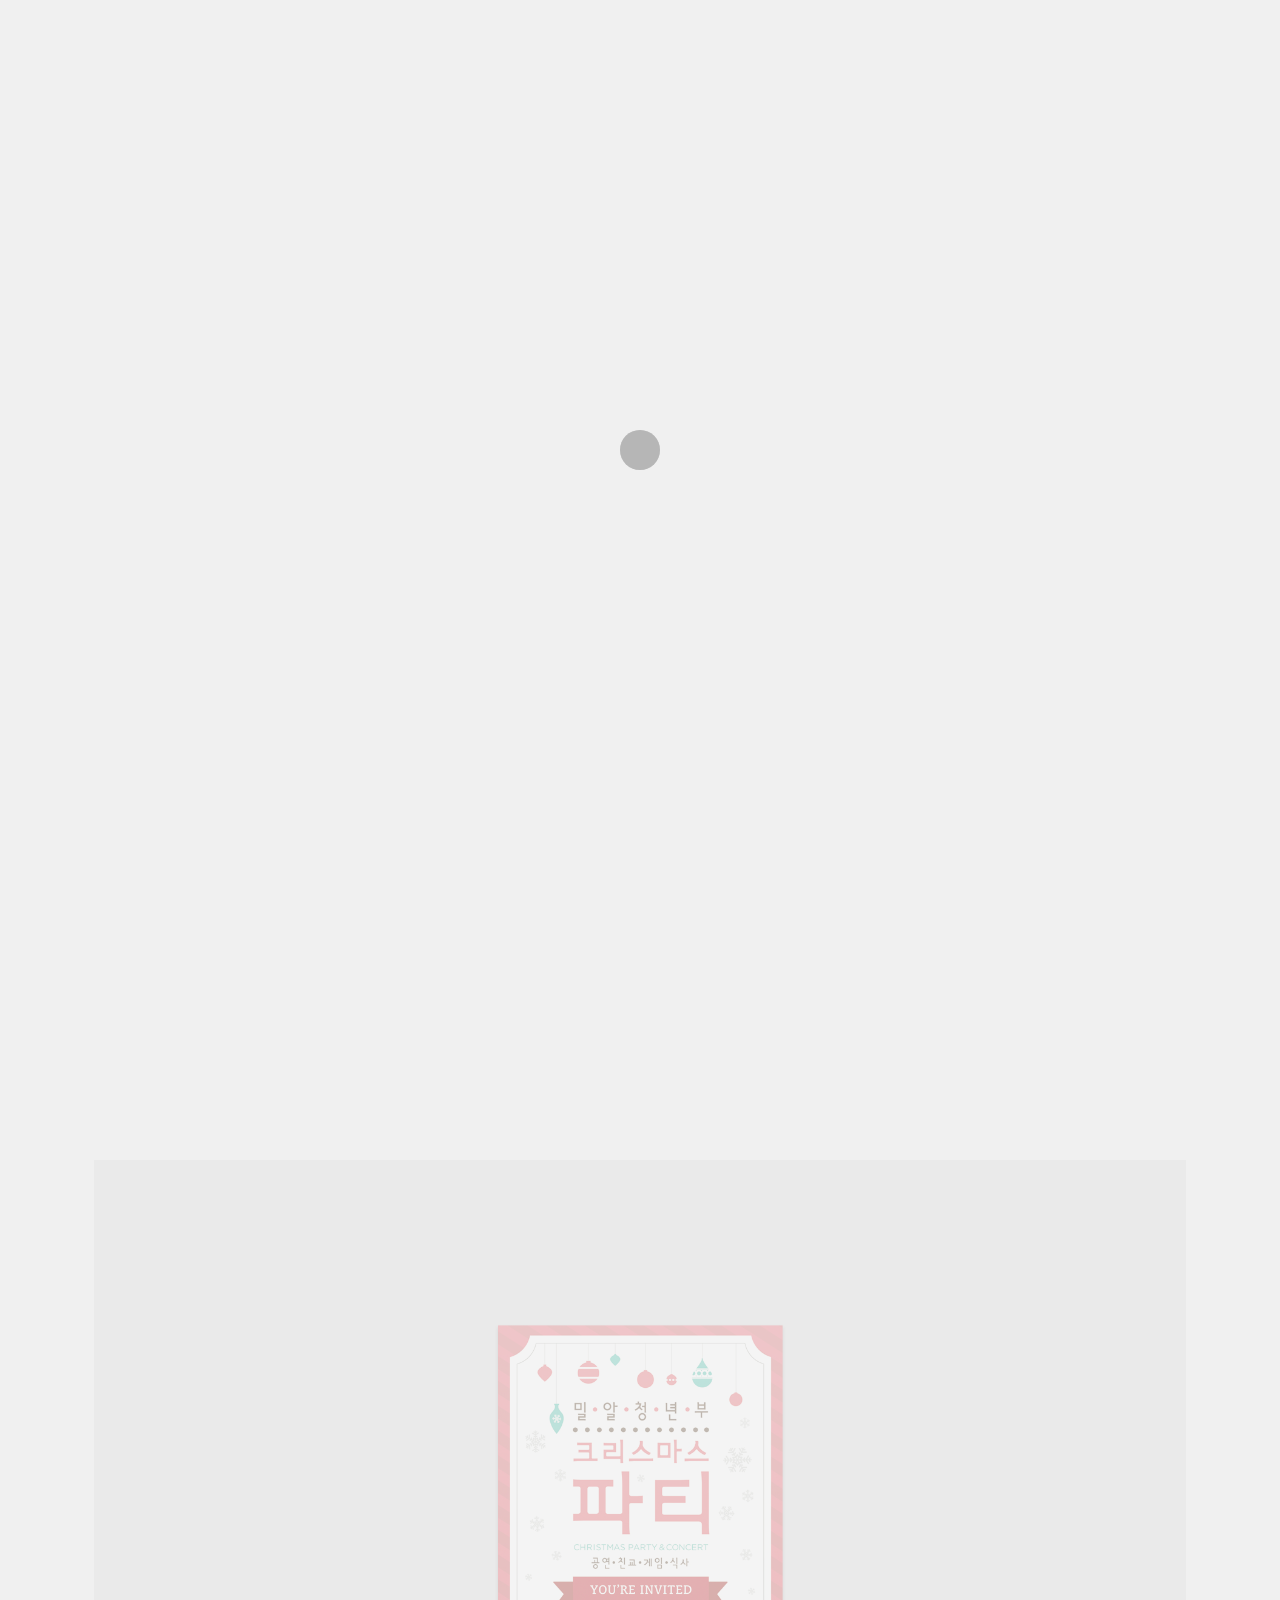
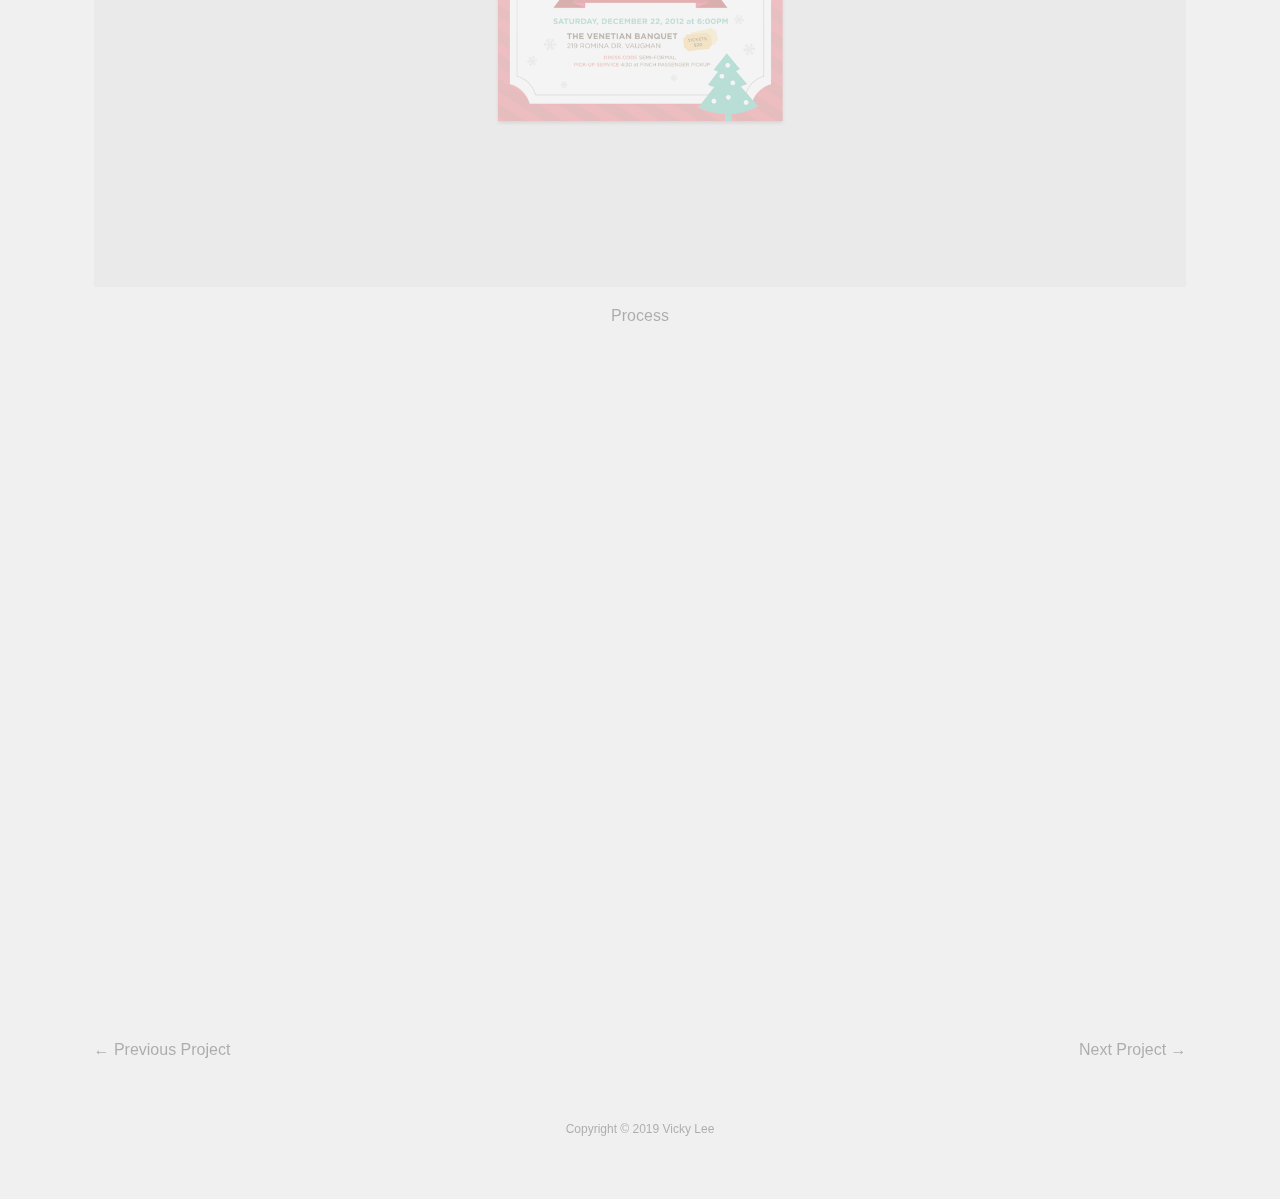
<file: 01.html>
<!doctype html>
<html lang="en">
<head>
<meta charset="utf-8" />
<meta name="description" content="Vicky Lee, Graphic Designer &middot; Graphics &middot; Web &middot; Branding &middot; Illustration" />
<meta name="author" content="Vicky Lee" />
<meta name="viewport" content="width=device-width, initial-scale=1.0"/>

<title>Vicky Lee</title>
<link href="css/style.css" rel="stylesheet" />
<link href='https://fonts.googleapis.com/css?family=Montserrat' rel='stylesheet' type='text/css'>

<!--[if lt IE 9]>
<script src="https://cdnjs.cloudflare.com/ajax/libs/html5shiv/3.7.3/html5shiv.js"></script>
<![endif]-->


<!-- slick page transitions -->
  <link rel="stylesheet" type="text/css" title="default" href="css/main.css">
  <script type="text/javascript" src="js/jquery-1.4.1.min.js"></script>
  <script type="text/javascript" src="js/custom.js"></script>
<!-- slick page transitions -->

<!--page loader-->
<link rel="stylesheet" href="css/fakeLoader.css">
<!--page loader-->

</head>
<body>
<div id="container">

<!--page loader-->

    <!--[if lt IE 7]>
        <p class="browsehappy">You are using an <strong>outdated</strong> browser. Please <a href="http://browsehappy.com/">upgrade your browser</a> to improve your experience.</p>
    <![endif]-->
        <div class="fakeloader"></div>
        <script src="//ajax.googleapis.com/ajax/libs/jquery/1.11.1/jquery.min.js"></script>
        <script src="js/fakeLoader.min.js"></script>
        <script>
            $(document).ready(function(){
                $(".fakeloader").fakeLoader({
                    timeToHide:1200,
                    bgColor:"#f0f0f0",
                    spinner:"spinner1"
                });
            });
        </script>
<!--page loader-->

<header>
	<nav>        
    <div class="left"><a href="../index.html">Work</a></div>
    <div class="right"><a href="../about.html">About</a></div>
    </nav>
</header>

<main>
    <div class="text"> 
        <h1>Christmas Party 2012</h1>
        <h2>Campaign</h2>
        </br>
        <p>Materials <span>Stop Motion</span></br>
        </br>
        <p><span>The Annual Christmas Party is one of the biggest events held in Milal Church to share memories through each year. In 2012, the party took place in December 22nd in the Venetian Banquet in Vaughan. The dinner was for over 150 guests of 20s and was an evening full of games, delicious food, concert and great company.</span></p>
        </br>
        <p><span>Our Media Team of the church had created this advertisement campaign to promote Christmas Party 2012 for Milal Church.</span></p></div>
    </br>
<style>.embed-container { position: relative; padding-bottom: 56.25%; height: 0; overflow: hidden; max-width: 100%; } .embed-container iframe, .embed-container object, .embed-container embed { position: absolute; top: 0; left: 0; width: 100%; height: 100%; }</style><div class='embed-container'><iframe src='https://player.vimeo.com/video/97090832' frameborder='0' webkitAllowFullScreen mozallowfullscreen allowFullScreen></iframe></div>
    <div class="img"><img src="images/04_01.jpg" alt="profile"></div>
    <p>Process</p>
    </br>
<style>.embed-container { position: relative; padding-bottom: 56.25%; height: 0; overflow: hidden; max-width: 100%; } .embed-container iframe, .embed-container object, .embed-container embed { position: absolute; top: 0; left: 0; width: 100%; height: 100%; }</style><div class='embed-container'><iframe src='https://www.youtube.com/embed//YIjv3-zvnfs' frameborder='0' allowfullscreen></iframe></div>
    </br>
    <div class="previous"><a href="../02.html">&#8592; Previous Project</a></div>
    <div class="next"><a href="">Next Project &#8594;</a></div>
        <div class="clearfix"></div>

	
</main>
<footer>
<p>Copyright &copy; 2019 Vicky Lee</p>
</footer>
</div>
</body>
</html>
</file>
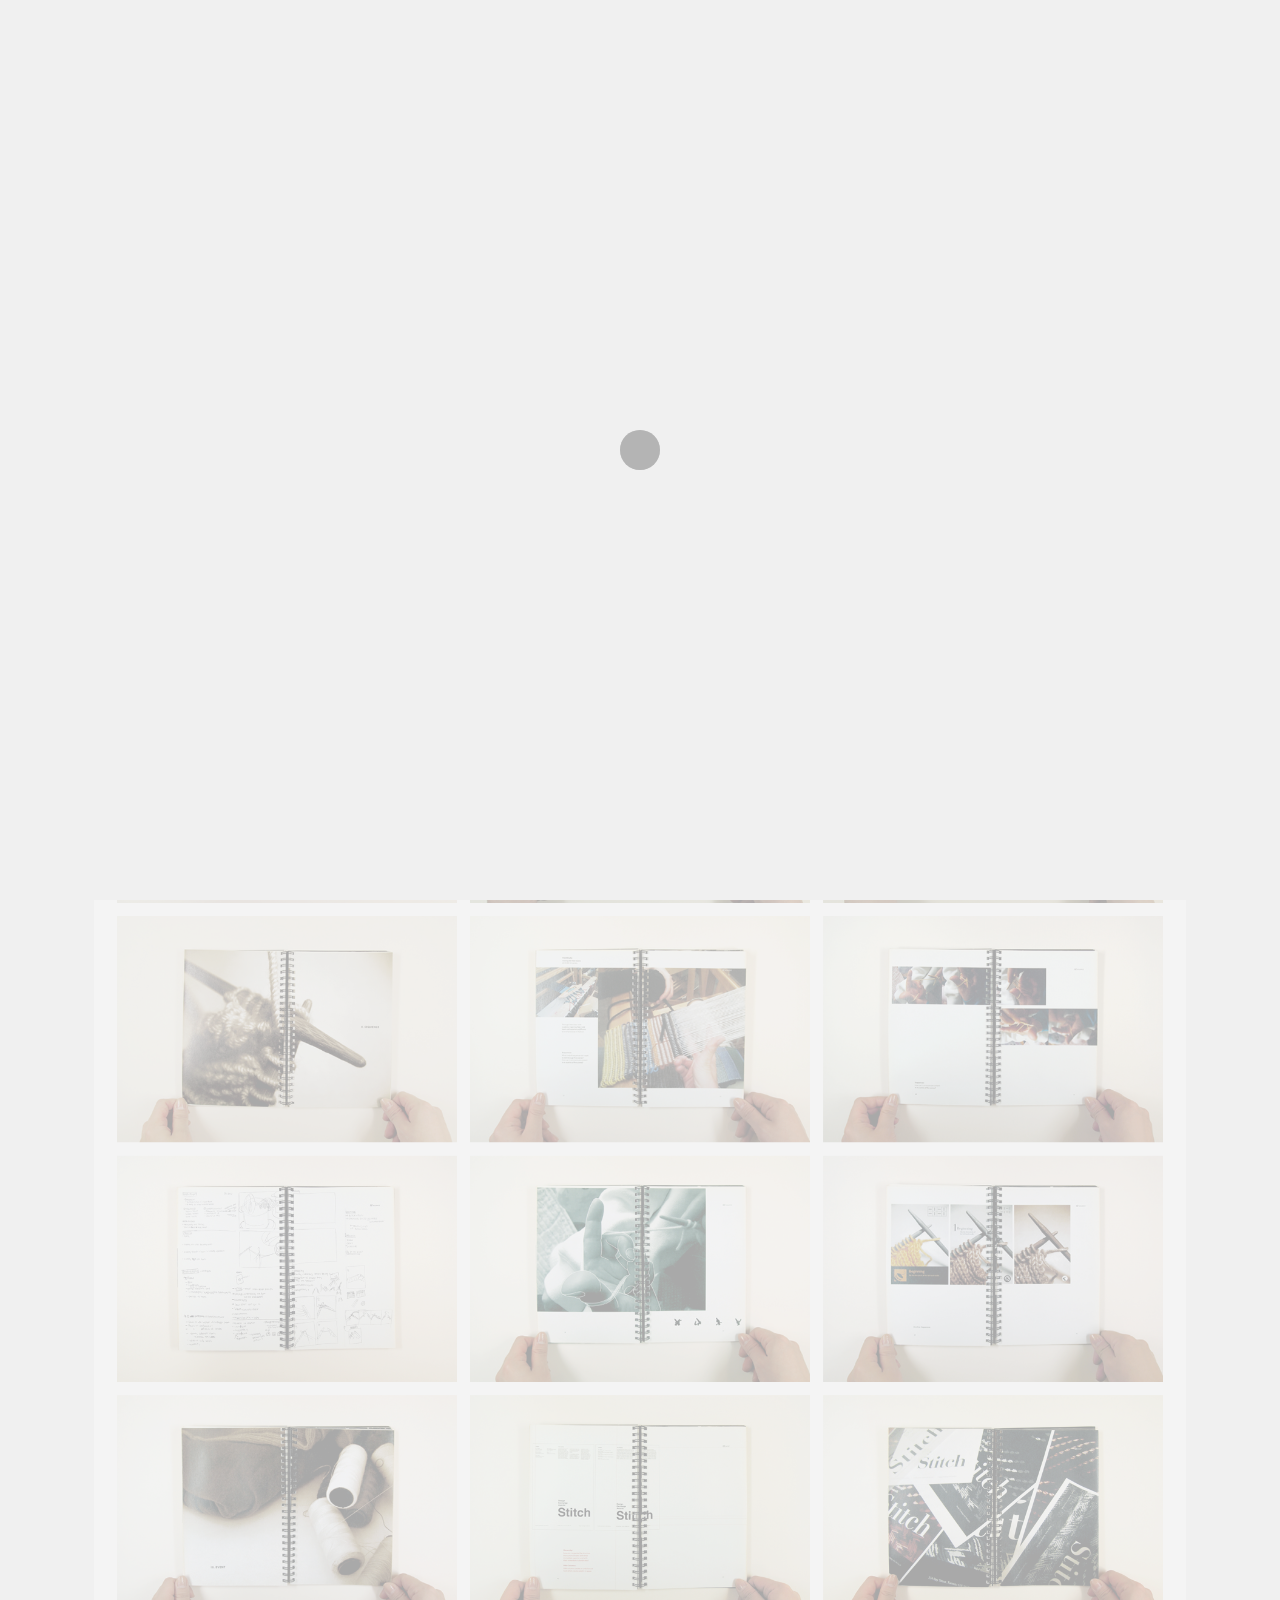
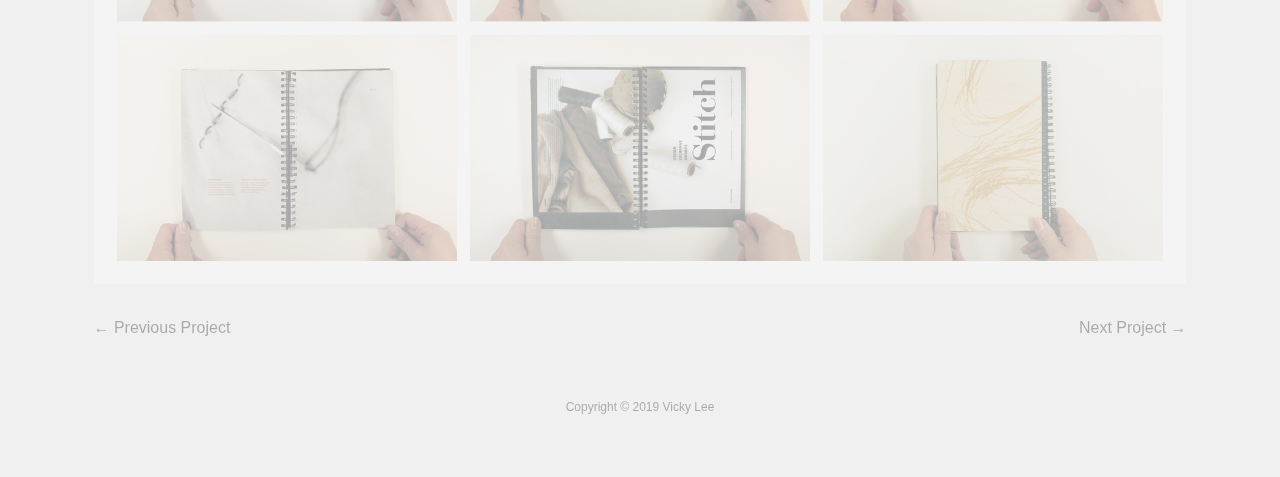
<file: 02.html>
<!doctype html>
<html lang="en">
<head>
<meta charset="utf-8" />
<meta name="description" content="Vicky Lee, Graphic Designer &middot; Graphics &middot; Web &middot; Branding &middot; Illustration" />
<meta name="author" content="Vicky Lee" />
<meta name="viewport" content="width=device-width, initial-scale=1.0"/>

<title>Vicky Lee</title>
<link href="css/style.css" rel="stylesheet" />
<link href='https://fonts.googleapis.com/css?family=Montserrat' rel='stylesheet' type='text/css'>

<!--[if lt IE 9]>
<script src="https://cdnjs.cloudflare.com/ajax/libs/html5shiv/3.7.3/html5shiv.js"></script>
<![endif]-->


<!-- slick page transitions -->
  <link rel="stylesheet" type="text/css" title="default" href="css/main.css">
  <script type="text/javascript" src="js/jquery-1.4.1.min.js"></script>
  <script type="text/javascript" src="js/custom.js"></script>
<!-- slick page transitions -->

<!--page loader-->
<link rel="stylesheet" href="css/fakeLoader.css">
<!--page loader-->

</head>
<body>
<div id="container">

<!--page loader-->

    <!--[if lt IE 7]>
        <p class="browsehappy">You are using an <strong>outdated</strong> browser. Please <a href="http://browsehappy.com/">upgrade your browser</a> to improve your experience.</p>
    <![endif]-->
        <div class="fakeloader"></div>
        <script src="//ajax.googleapis.com/ajax/libs/jquery/1.11.1/jquery.min.js"></script>
        <script src="js/fakeLoader.min.js"></script>
        <script>
            $(document).ready(function(){
                $(".fakeloader").fakeLoader({
                    timeToHide:1200,
                    bgColor:"#f0f0f0",
                    spinner:"spinner1"
                });
            });
        </script>
<!--page loader-->

<header>
	<nav>        
    <div class="left"><a href="../index.html">Work</a></div>
    <div class="right"><a href="../about.html">About</a></div>
    </nav>
</header>

<main>
    <div class="text"> 
        <h1>Be Obvious</h1>
        <h2>Process Book</h2>
        </br>
        <p>Materials <span>Wood and paper</span></br>
        Process <span>Coil binding, French fold</span><p>
        </br>
        <p><span>This process book is designed to summarize my artworks and their process from the course Graphic Design 3. Being divided by three sections: icon, sequence, poster, this book chronically shows how I have developed each subject matter.</span></p></div>
    </br>
    <div class="img"><img src="images/02_01.jpg" alt="profile"></div>
    </br>
    <div class="previous"><a href="../03.html">&#8592; Previous Project</a></div>
    <div class="next"><a href="../01.html">Next Project &#8594;</a></div>
        <div class="clearfix"></div>

	
</main>
<footer>
<p>Copyright &copy; 2019 Vicky Lee</p>
</footer>
</div>
</body>
</html>
</file>
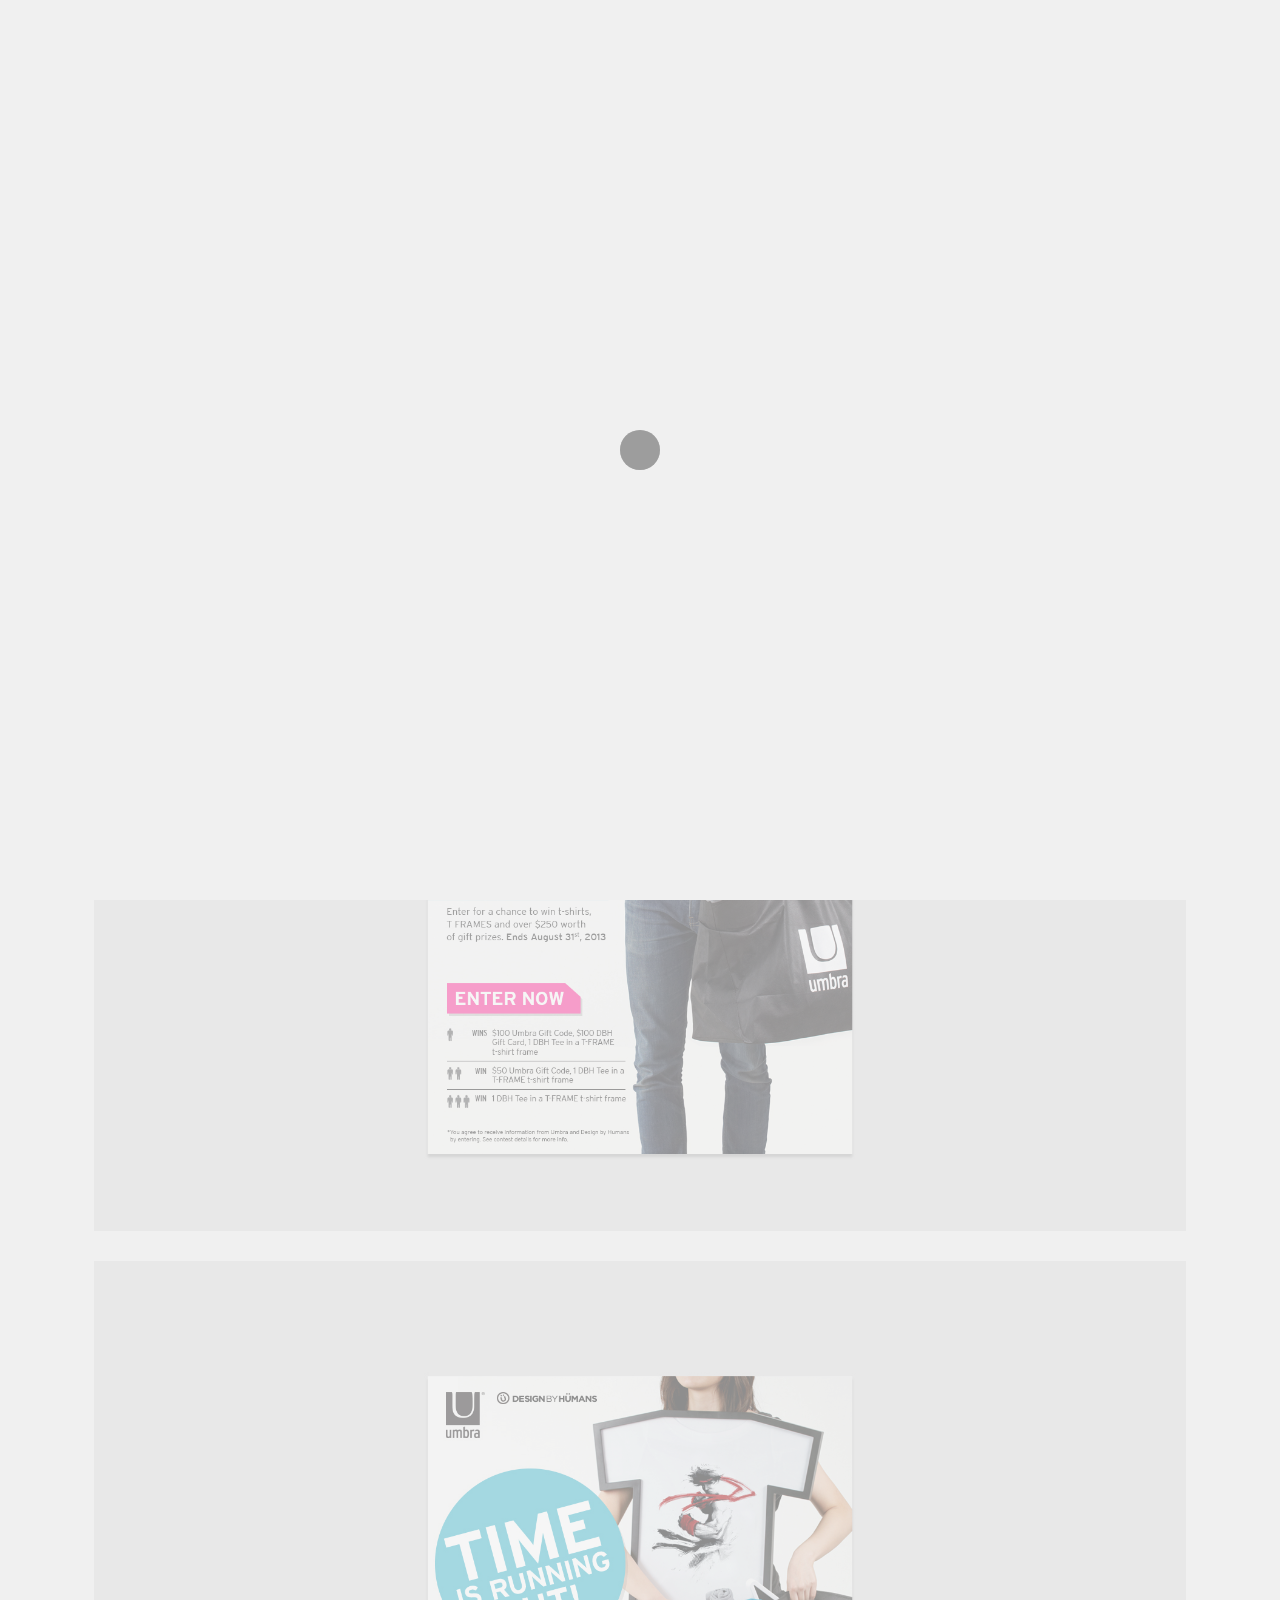
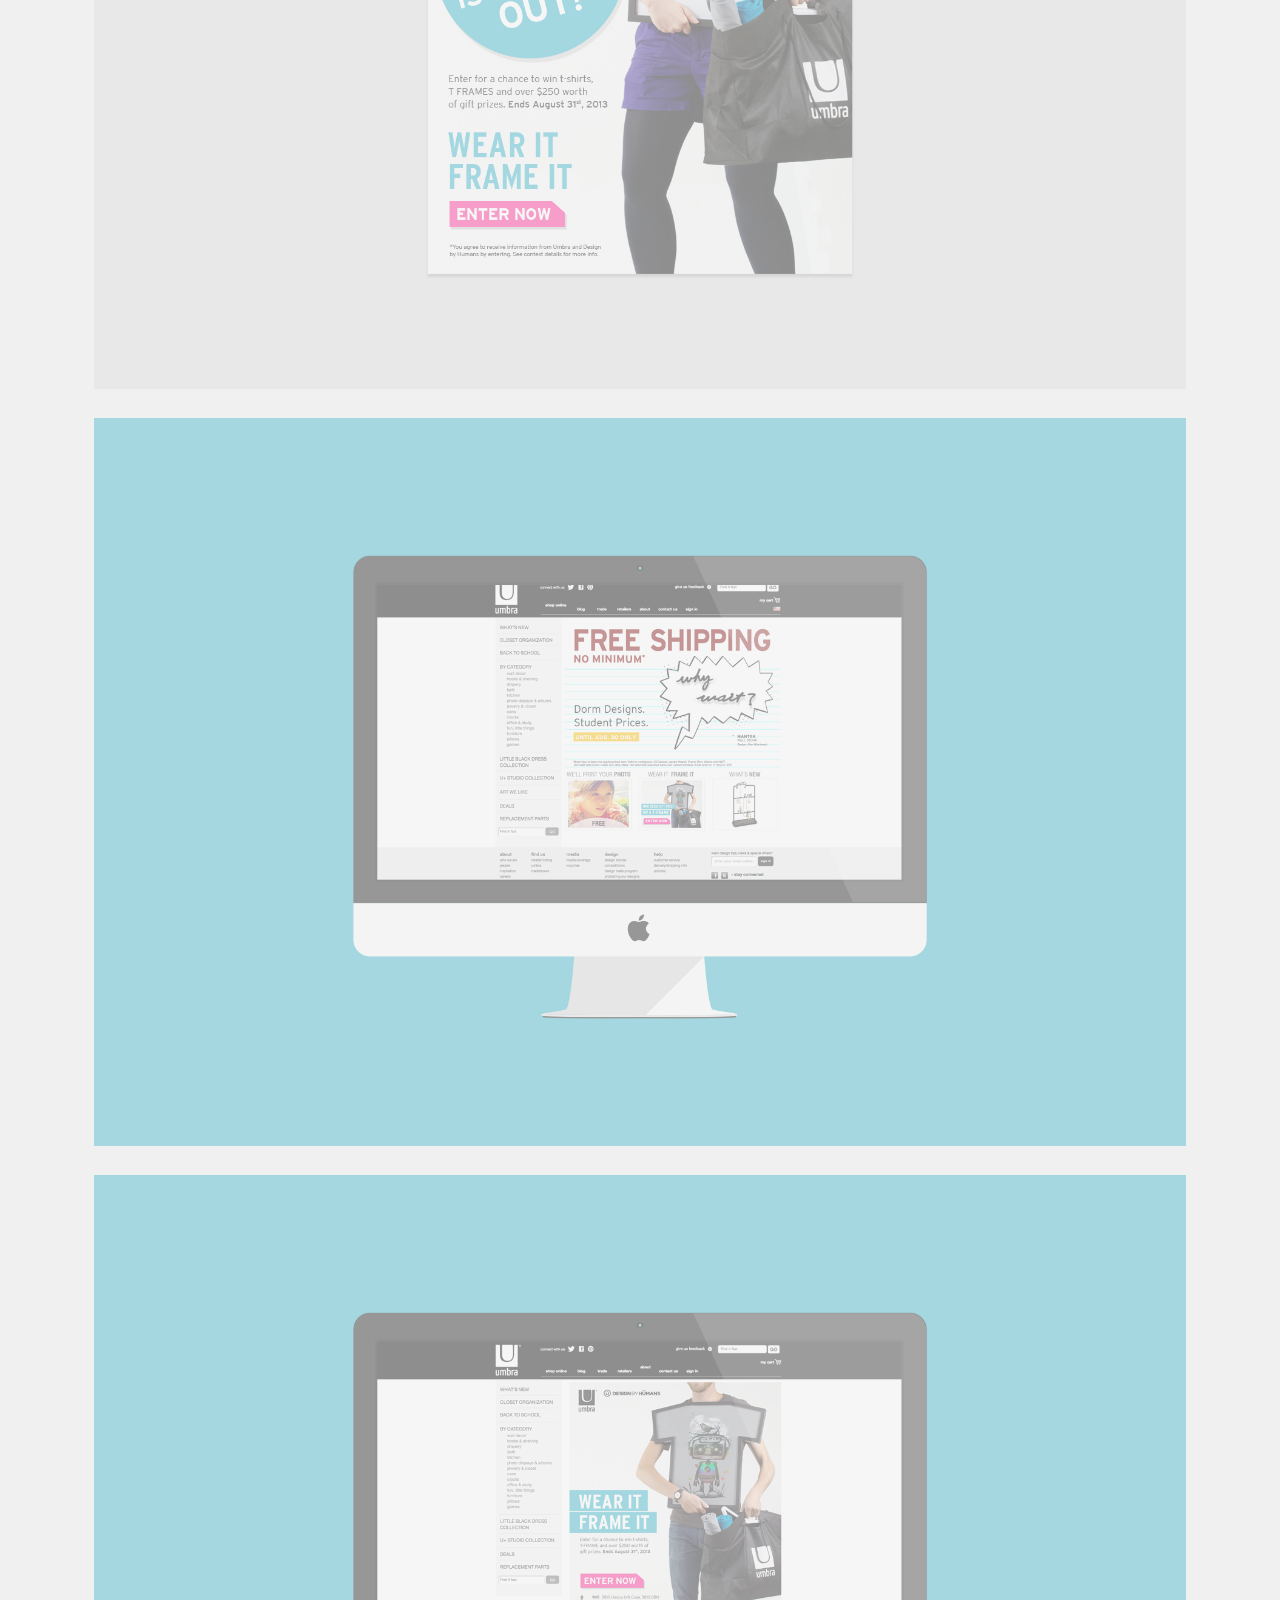
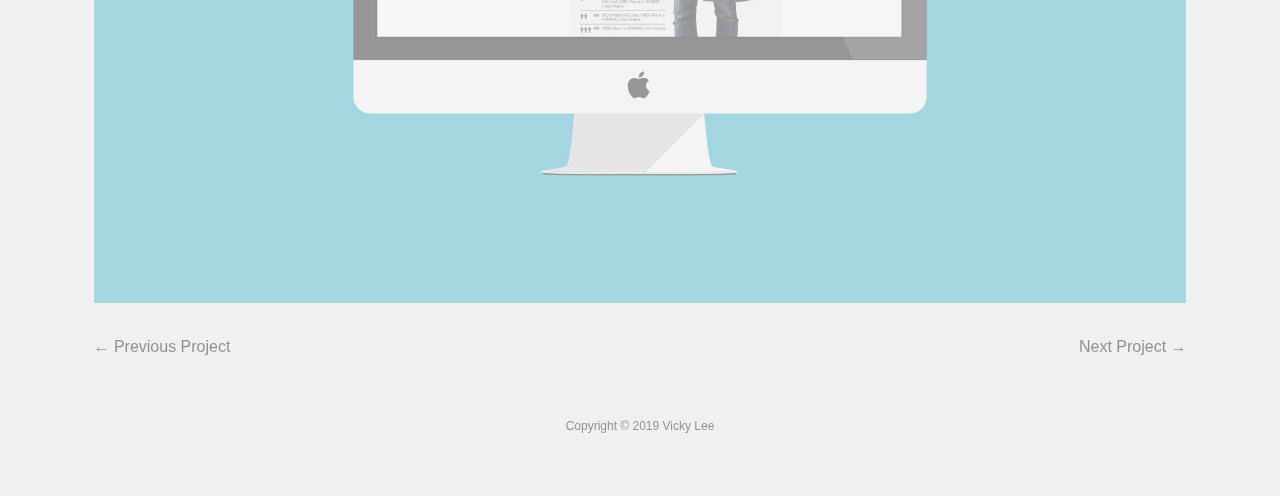
<file: 04.html>
<!doctype html>
<html lang="en">
<head>
<meta charset="utf-8" />
<meta name="description" content="Vicky Lee, Graphic Designer &middot; Graphics &middot; Web &middot; Branding &middot; Illustration" />
<meta name="author" content="Vicky Lee" />
<meta name="viewport" content="width=device-width, initial-scale=1.0"/>

<title>Vicky Lee</title>
<link href="css/style.css" rel="stylesheet" />
<link href='https://fonts.googleapis.com/css?family=Montserrat' rel='stylesheet' type='text/css'>

<!--[if lt IE 9]>
<script src="https://cdnjs.cloudflare.com/ajax/libs/html5shiv/3.7.3/html5shiv.js"></script>
<![endif]-->


<!-- slick page transitions -->
  <link rel="stylesheet" type="text/css" title="default" href="css/main.css">
  <script type="text/javascript" src="js/jquery-1.4.1.min.js"></script>
  <script type="text/javascript" src="js/custom.js"></script>
<!-- slick page transitions -->

<!--page loader-->
<link rel="stylesheet" href="css/fakeLoader.css">
<!--page loader-->

</head>
<body>
<div id="container">

<!--page loader-->

    <!--[if lt IE 7]>
        <p class="browsehappy">You are using an <strong>outdated</strong> browser. Please <a href="http://browsehappy.com/">upgrade your browser</a> to improve your experience.</p>
    <![endif]-->
        <div class="fakeloader"></div>
        <script src="//ajax.googleapis.com/ajax/libs/jquery/1.11.1/jquery.min.js"></script>
        <script src="js/fakeLoader.min.js"></script>
        <script>
            $(document).ready(function(){
                $(".fakeloader").fakeLoader({
                    timeToHide:1200,
                    bgColor:"#f0f0f0",
                    spinner:"spinner1"
                });
            });
        </script>
<!--page loader-->

<header>
	<nav>        
    <div class="left"><a href="../index.html">Work</a></div>
    <div class="right"><a href="../about.html">About</a></div>
    </nav>
</header>

<main>
    <div class="text"> 
        <h1>Umbra T FRAME Giveaway</h1>
        <h2>Campaign</h2>
        </br>
        <p><span>A poster for promoting a back to school giveaway presented by Umbra and Design By Humans through August in 2013.</span></p>
        </br>
        <p>Art Direction <span>Mark Wallis</span></br>
        Design <span>John Pelo, Vicky Lee</span></br>
        Editor <span>Elisia Johnson</span></br>
        Photography <span>Lauren Cheong</span></br></p>
        &#8212;</br>
        <p>Related Articles:</br>
        <a href="http://www.designbyhumans.com/forum/dbh-news/1152449/wearable-art-to-wall-art-giveaway"><span>Wearable Art to Wall Art Giveaway</span></a></br>
        <a href="http://www.umbra.com/blog_detailed.site?node_id=1934"><span>Wearable Art to Wall Art (a back-to-school contest)</span></a></p>
    </div>
    </br>
    <div class="img"><img src="images/07_01.jpg" alt="profile"></div>
    <div class="img"><img src="images/07_02.jpg" alt="profile"></div>
    <div class="img"><img src="images/07_03.jpg" alt="profile"></div>
    <div class="img"><img src="images/07_04.jpg" alt="profile"></div>
    </br>
    <div class="previous"><a href="../05.html">&#8592; Previous Project</a></div>
    <div class="next"><a href="../03.html">Next Project &#8594;</a></div>
        <div class="clearfix"></div>

	
</main>
<footer>
<p>Copyright &copy; 2019 Vicky Lee</p>
</footer>
</div>
</body>
</html>
</file>
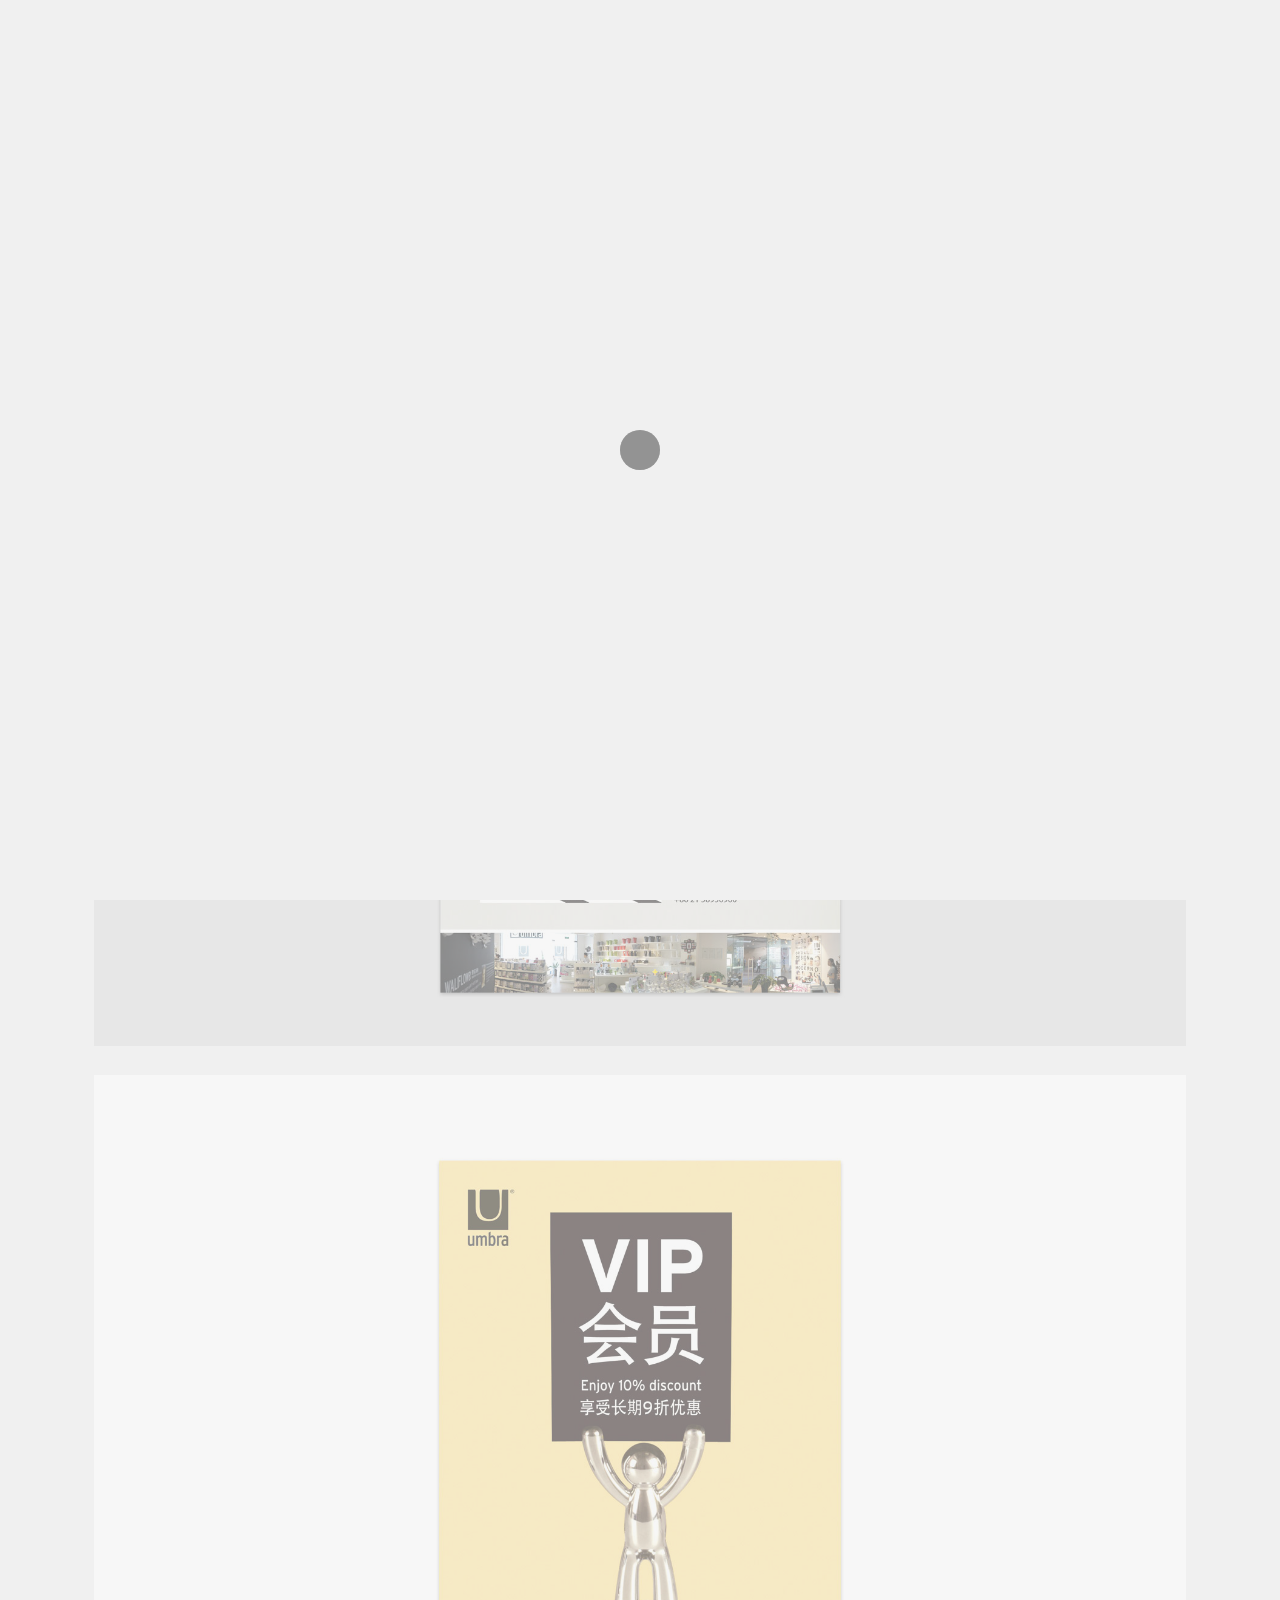
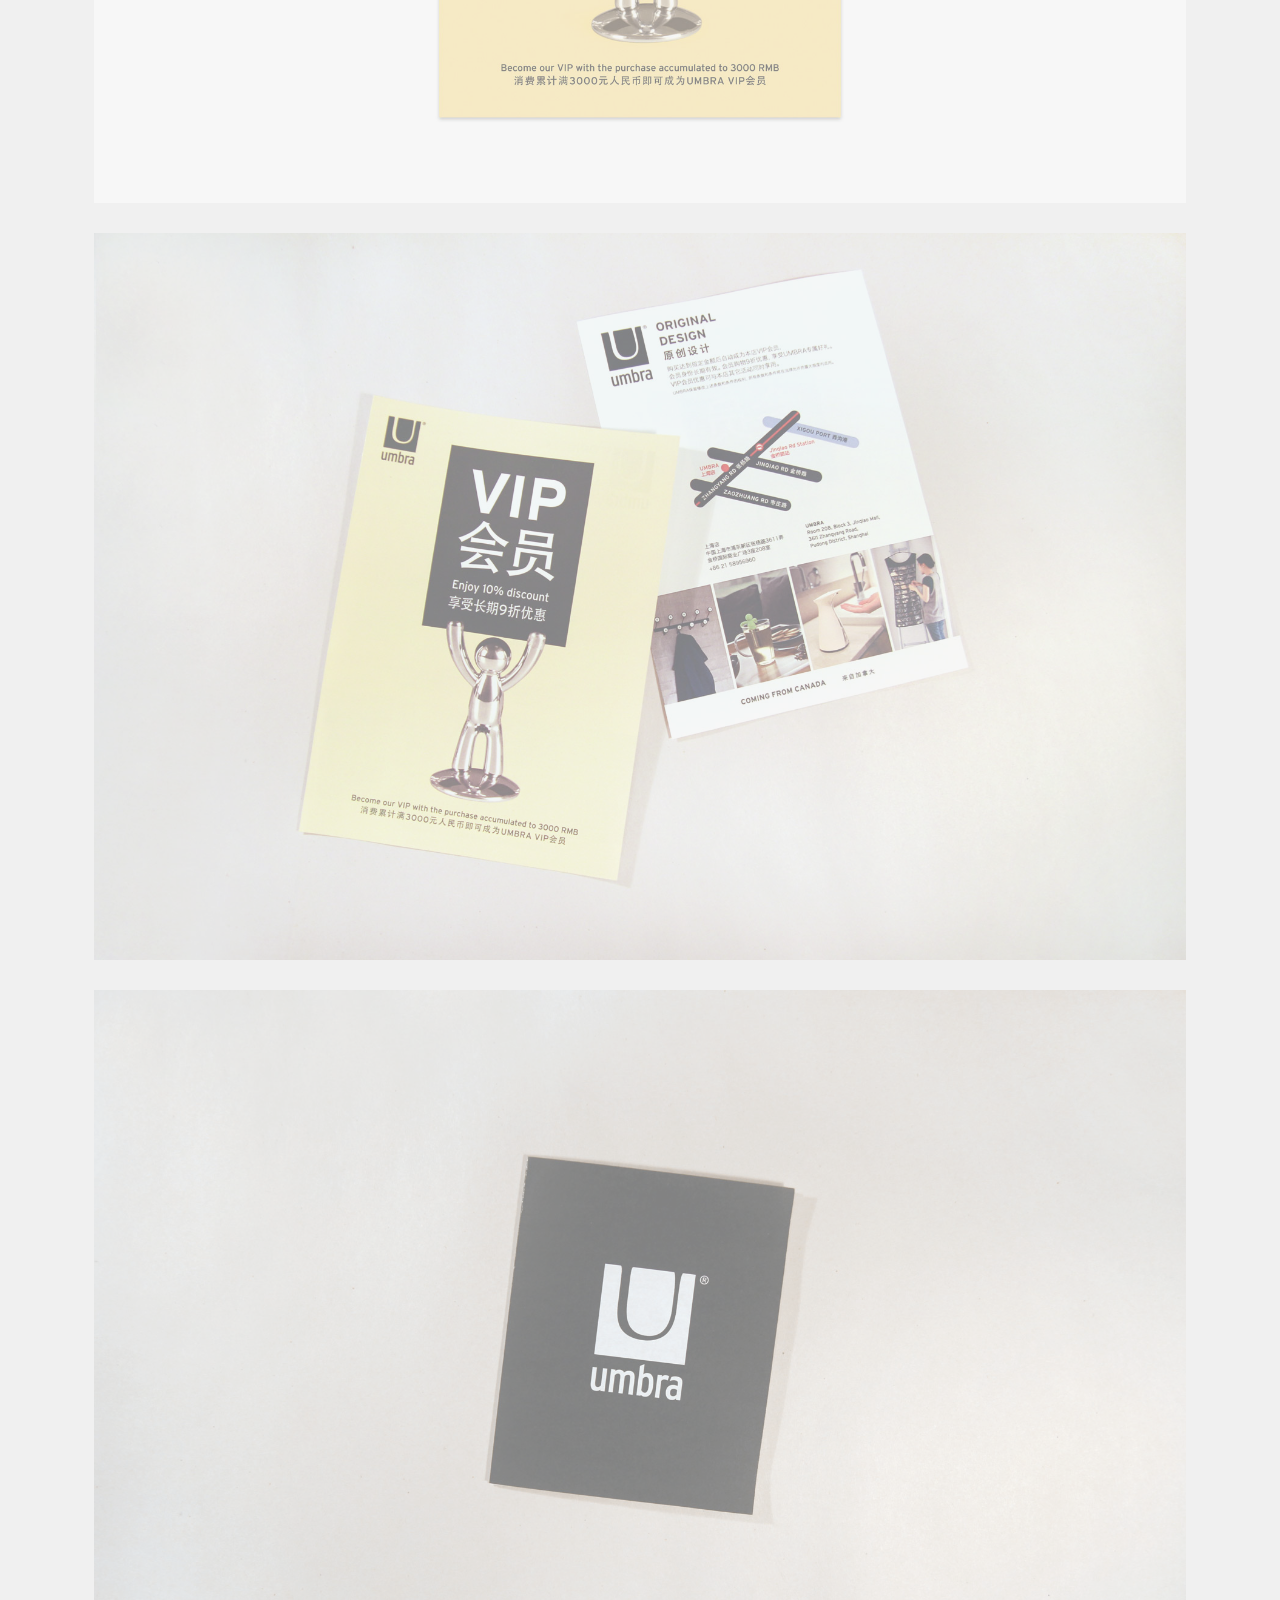
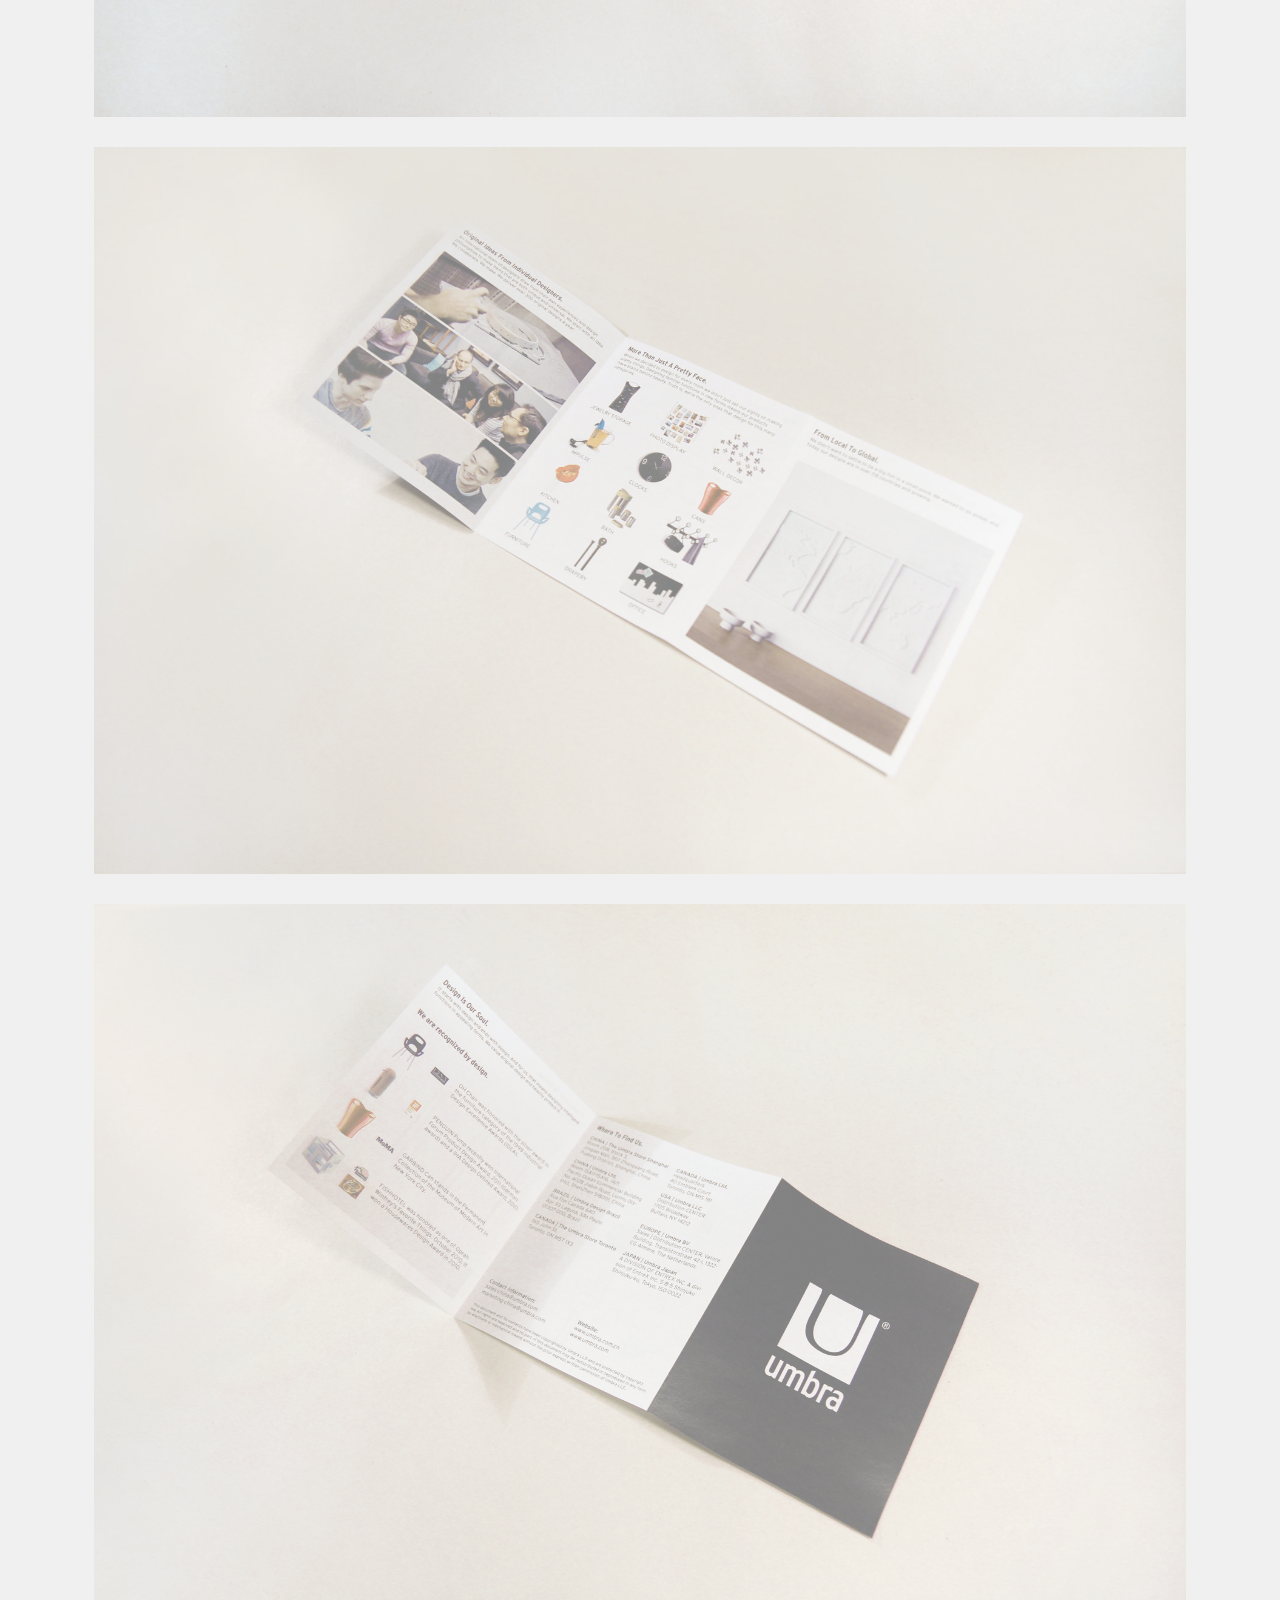
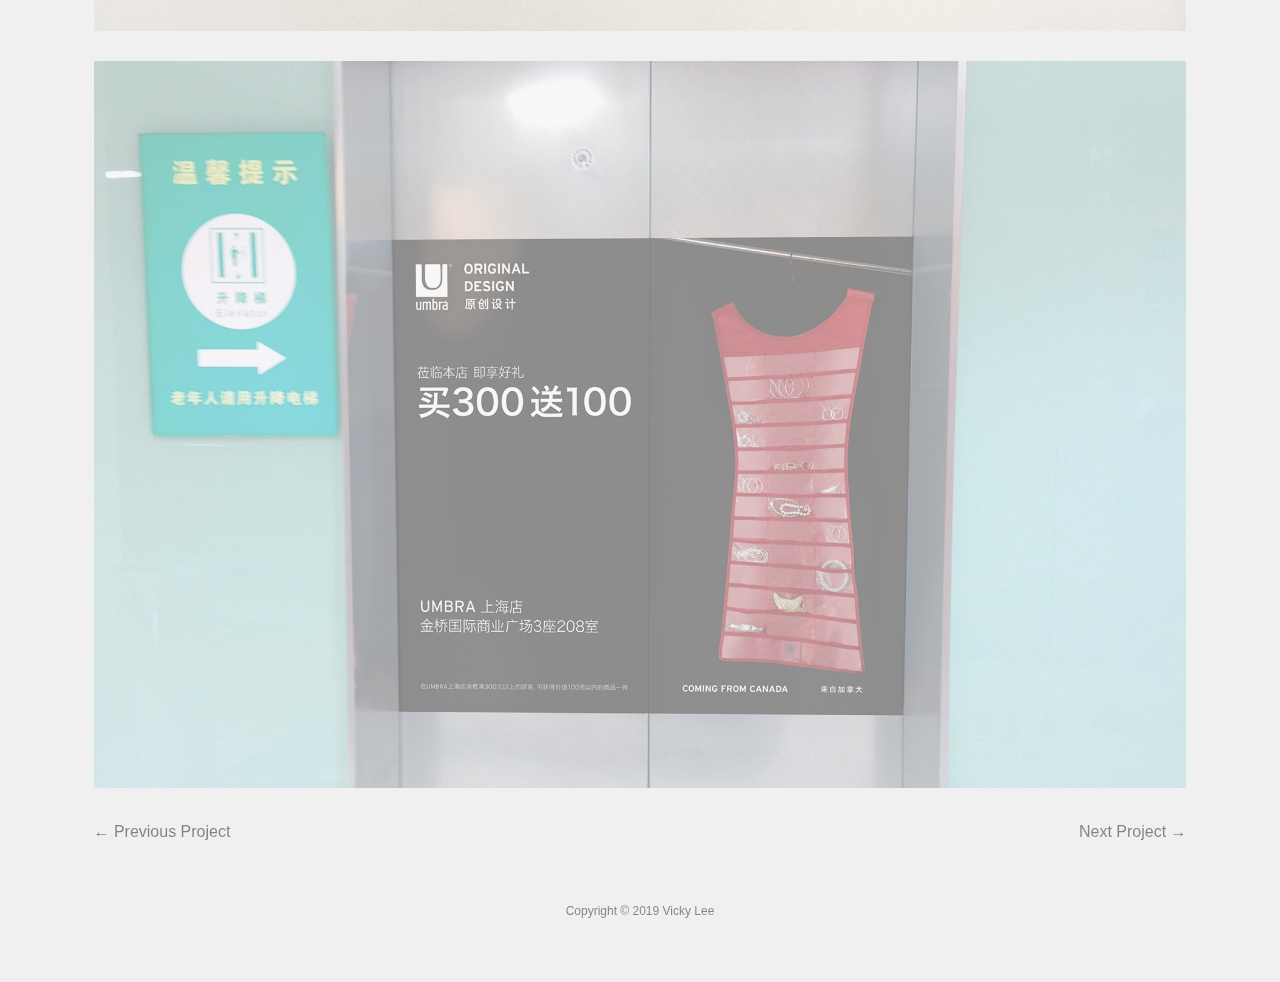
<file: 05.html>
<!doctype html>
<html lang="en">
<head>
<meta charset="utf-8" />
<meta name="description" content="Vicky Lee, Graphic Designer &middot; Graphics &middot; Web &middot; Branding &middot; Illustration" />
<meta name="author" content="Vicky Lee" />
<meta name="viewport" content="width=device-width, initial-scale=1.0"/>

<title>Vicky Lee</title>
<link href="css/style.css" rel="stylesheet" />
<link href='https://fonts.googleapis.com/css?family=Montserrat' rel='stylesheet' type='text/css'>

<!--[if lt IE 9]>
<script src="https://cdnjs.cloudflare.com/ajax/libs/html5shiv/3.7.3/html5shiv.js"></script>
<![endif]-->


<!-- slick page transitions -->
  <link rel="stylesheet" type="text/css" title="default" href="css/main.css">
  <script type="text/javascript" src="js/jquery-1.4.1.min.js"></script>
  <script type="text/javascript" src="js/custom.js"></script>
<!-- slick page transitions -->

<!--page loader-->
<link rel="stylesheet" href="css/fakeLoader.css">
<!--page loader-->

</head>
<body>
<div id="container">

<!--page loader-->

    <!--[if lt IE 7]>
        <p class="browsehappy">You are using an <strong>outdated</strong> browser. Please <a href="http://browsehappy.com/">upgrade your browser</a> to improve your experience.</p>
    <![endif]-->
        <div class="fakeloader"></div>
        <script src="//ajax.googleapis.com/ajax/libs/jquery/1.11.1/jquery.min.js"></script>
        <script src="js/fakeLoader.min.js"></script>
        <script>
            $(document).ready(function(){
                $(".fakeloader").fakeLoader({
                    timeToHide:1200,
                    bgColor:"#f0f0f0",
                    spinner:"spinner1"
                });
            });
        </script>
<!--page loader-->

<header>
	<nav>        
    <div class="left"><a href="../index.html">Work</a></div>
    <div class="right"><a href="../about.html">About</a></div>
    </nav>
</header>

<main>
    <div class="text"> 
        <h1>Umbra Shanghai</h1>
        <h2>Campaign</h2>
        </br>
        <p><span>In 2013, Umbra opened its new store in the Jinqiao Mall in Shanghai. This promotional campaign was designed to raise brand awareness of Umbra in Shanghai.</span></p>
    </div>
    </br>
    <div class="img"><img src="images/05_01.jpg" alt="profile"></div>
    <div class="img"><img src="images/05_02.jpg" alt="profile"></div>
    <div class="img"><img src="images/05_03.jpg" alt="profile"></div>
    <div class="img"><img src="images/05_04.jpg" alt="profile"></div>
    <div class="img"><img src="images/05_05.jpg" alt="profile"></div>
    <div class="img"><img src="images/05_06.jpg" alt="profile"></div>
    <div class="img"><img src="images/05_07.jpg" alt="profile"></div>
    </br>
    <div class="previous"><a href="../06.html">&#8592; Previous Project</a></div>
    <div class="next"><a href="../04.html">Next Project &#8594;</a></div>
        <div class="clearfix"></div>

	
</main>
<footer>
<p>Copyright &copy; 2019 Vicky Lee</p>
</footer>
</div>
</body>
</html>
</file>
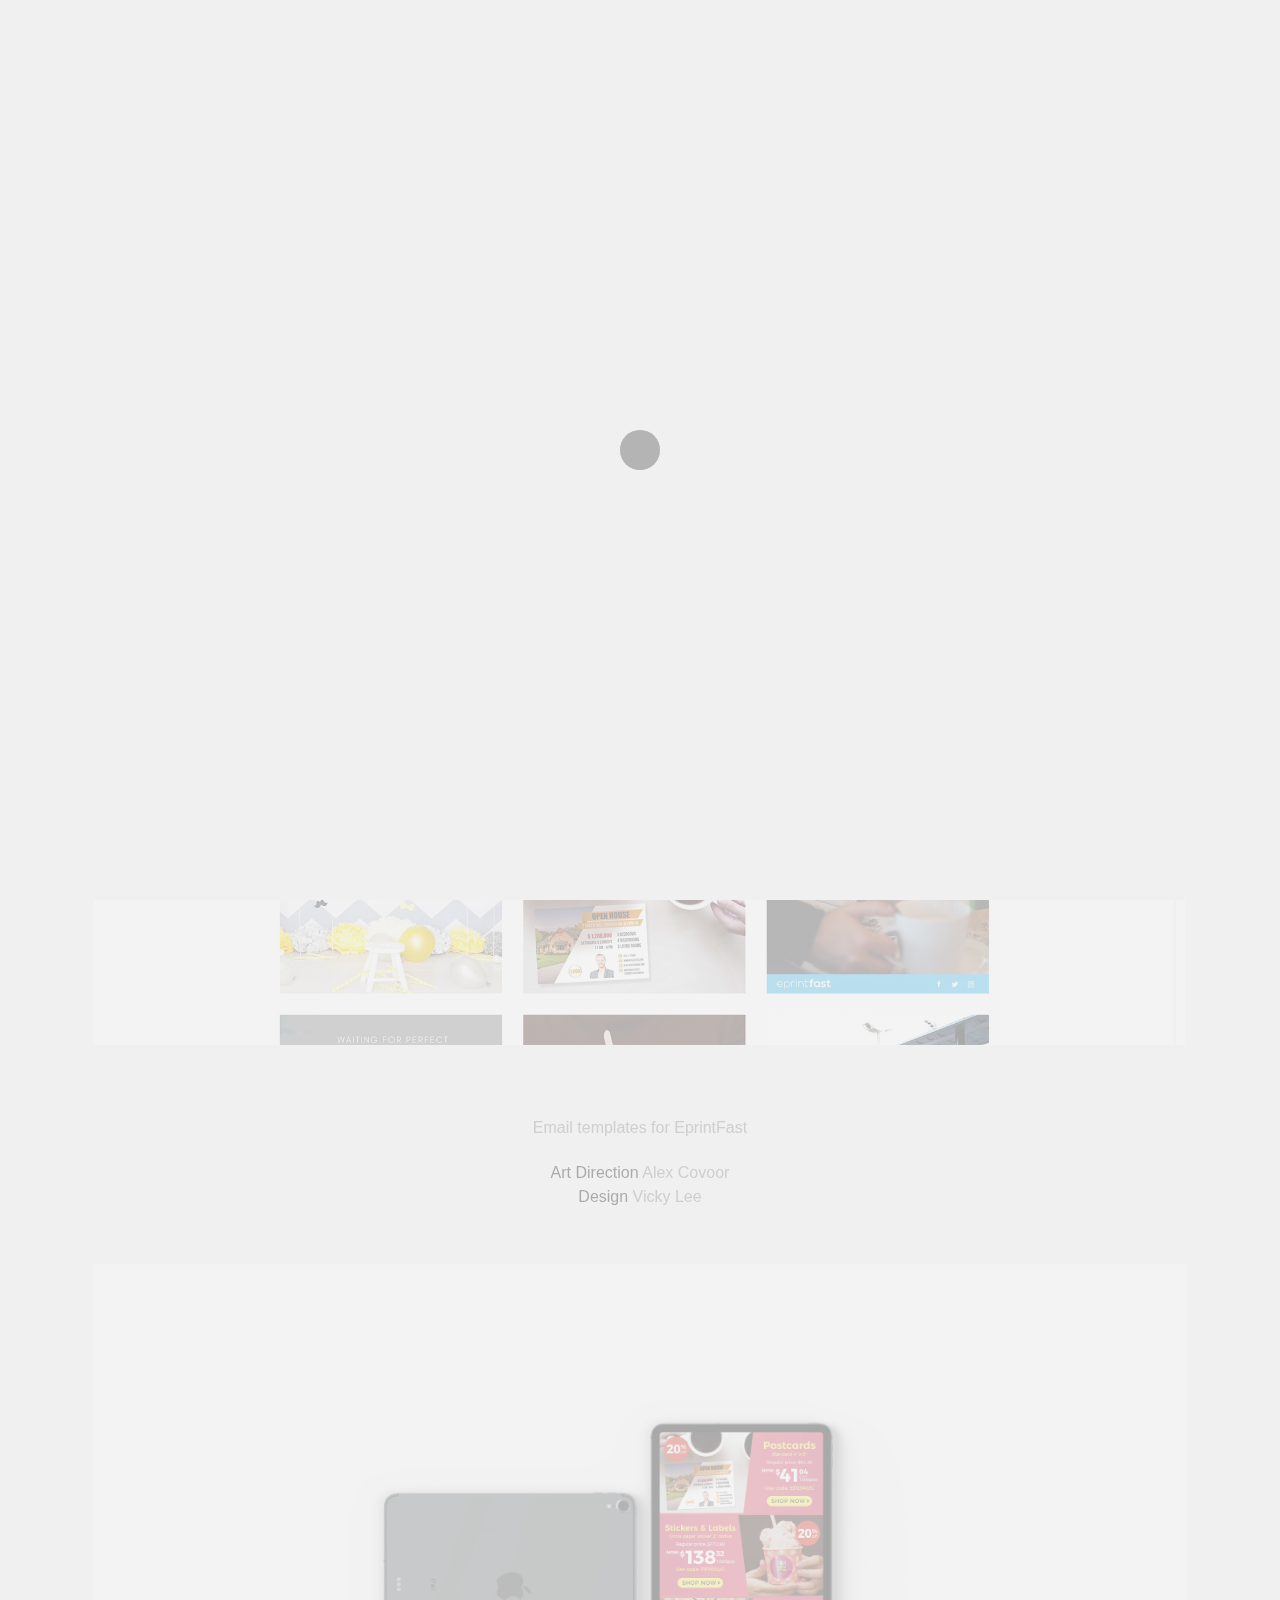
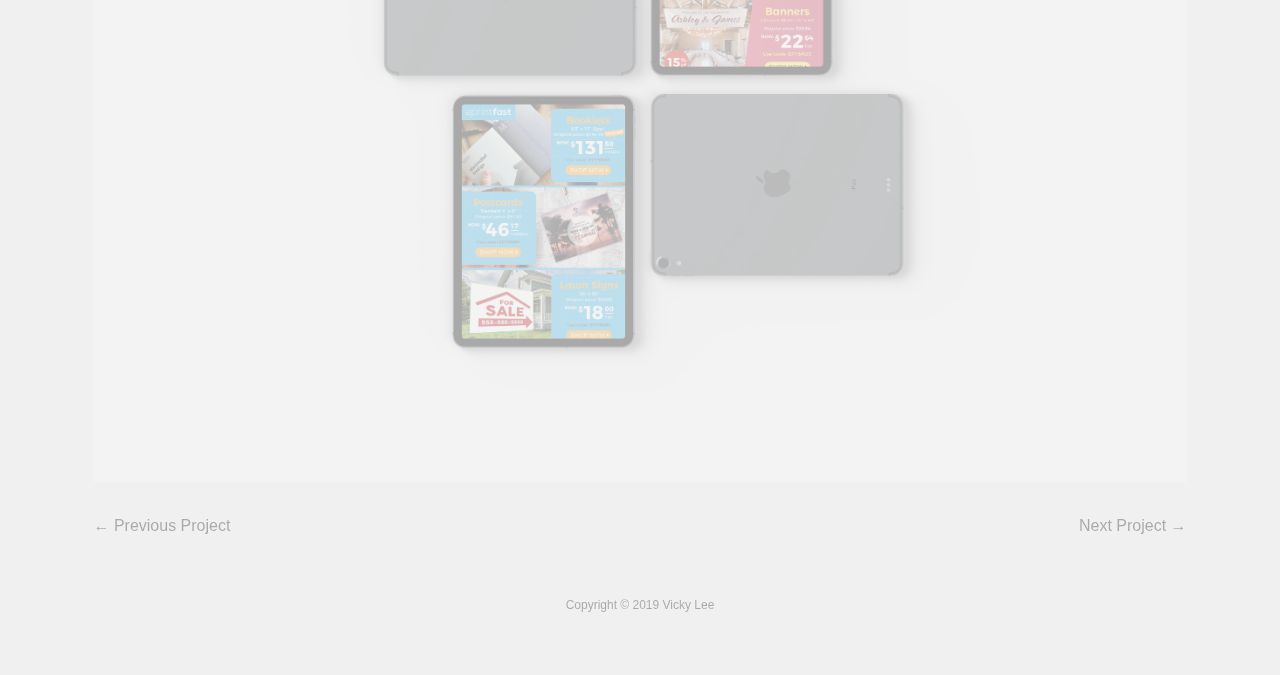
<file: 07.html>
<!doctype html>
<html lang="en">
<head>
<meta charset="utf-8" />
<meta name="description" content="Vicky Lee, Graphic Designer &middot; Graphics &middot; Web &middot; Branding &middot; Illustration" />
<meta name="author" content="Vicky Lee" />
<meta name="viewport" content="width=device-width, initial-scale=1.0"/>

<title>Vicky Lee</title>
<link href="css/style.css" rel="stylesheet" />
<link href='https://fonts.googleapis.com/css?family=Montserrat' rel='stylesheet' type='text/css'>

<!--[if lt IE 9]>
<script src="https://cdnjs.cloudflare.com/ajax/libs/html5shiv/3.7.3/html5shiv.js"></script>
<![endif]-->


<!-- slick page transitions -->
  <link rel="stylesheet" type="text/css" title="default" href="css/main.css">
  <script type="text/javascript" src="js/jquery-1.4.1.min.js"></script>
  <script type="text/javascript" src="js/custom.js"></script>
<!-- slick page transitions -->

<!--page loader-->
<link rel="stylesheet" href="css/fakeLoader.css">
<!--page loader-->

</head>
<body>
<div id="container">

<!--page loader-->

    <!--[if lt IE 7]>
        <p class="browsehappy">You are using an <strong>outdated</strong> browser. Please <a href="http://browsehappy.com/">upgrade your browser</a> to improve your experience.</p>
    <![endif]-->
        <div class="fakeloader"></div>
        <script src="//ajax.googleapis.com/ajax/libs/jquery/1.11.1/jquery.min.js"></script>
        <script src="js/fakeLoader.min.js"></script>
        <script>
            $(document).ready(function(){
                $(".fakeloader").fakeLoader({
                    timeToHide:1200,
                    bgColor:"#f0f0f0",
                    spinner:"spinner1"
                });
            });
        </script>
<!--page loader-->

<header>
	<nav>        
    <div class="left"><a href="../index.html">Work</a></div>
    <div class="right"><a href="../about.html">About</a></div>
    </nav>
</header>

<main>
    <div class="text"> 
        <h1>EprintFast</h1>
        <h2>Marketing Collateral</h2>
        </br>
        <p><span>Images for EprintFast monthly promotions and its social media</span></p>
                </br>
        <p>Art Direction <span>Alex Covoor</span></br>
        Design <span>Vicky Lee</span><p>
    </br> 
    </div>
    </br>
    <div class="img"><img src="images/01_01.jpg" alt="profile"></div>    
        </br>
    </br>
    </br>
    <div class="text">  
        <p><span>Email templates for EprintFast</span></p>
                </br>
        <p>Art Direction <span>Alex Covoor</span></br>
        Design <span>Vicky Lee</span><p>
    </br> 
    </div>
    </br>
    <div class="img"><img src="images/01_05.jpg" alt="profile"></div>    
    </br>
    <div class="previous"><a href="../08.html">&#8592; Previous Project</a></div>
    <div class="next"><a href="../06.html">Next Project &#8594;</a></div>
        <div class="clearfix"></div>

	
</main>
<footer>
<p>Copyright &copy; 2019 Vicky Lee</p>
</footer>
</div>
</body>
</html>
</file>
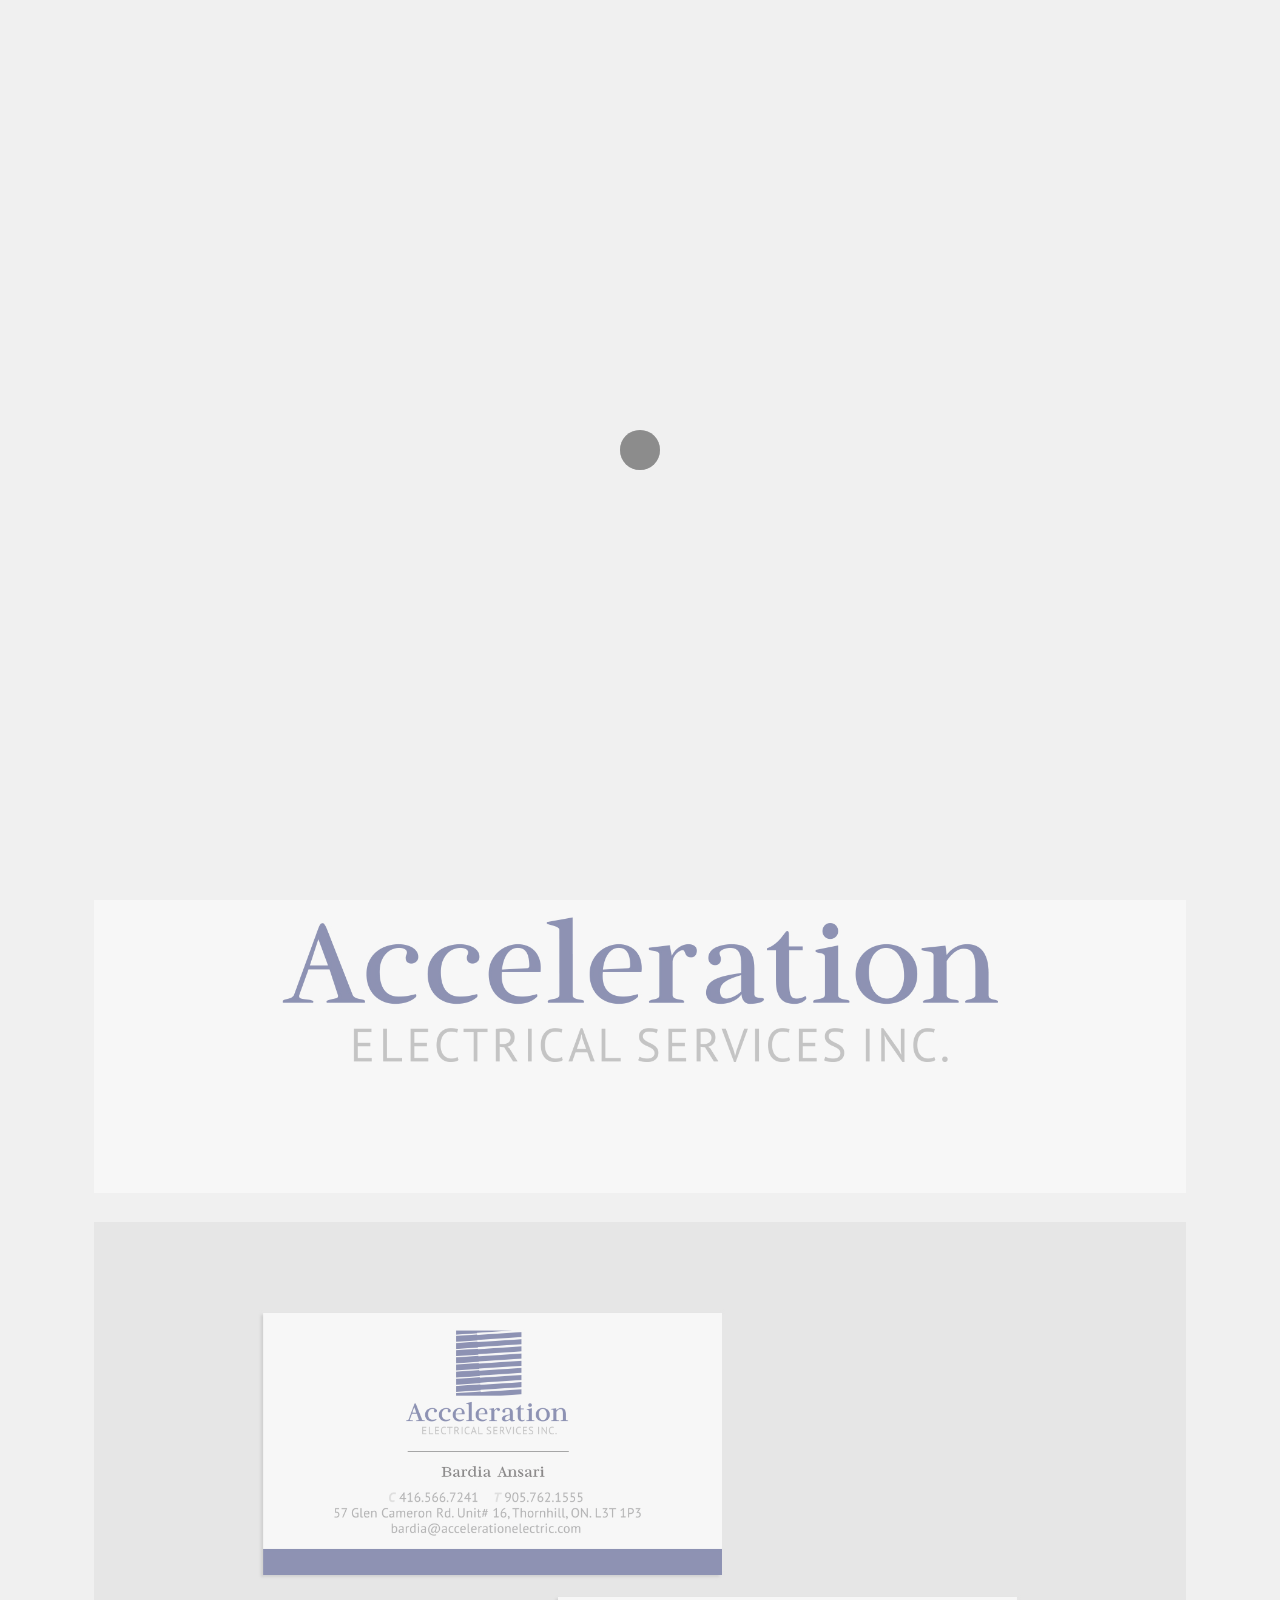
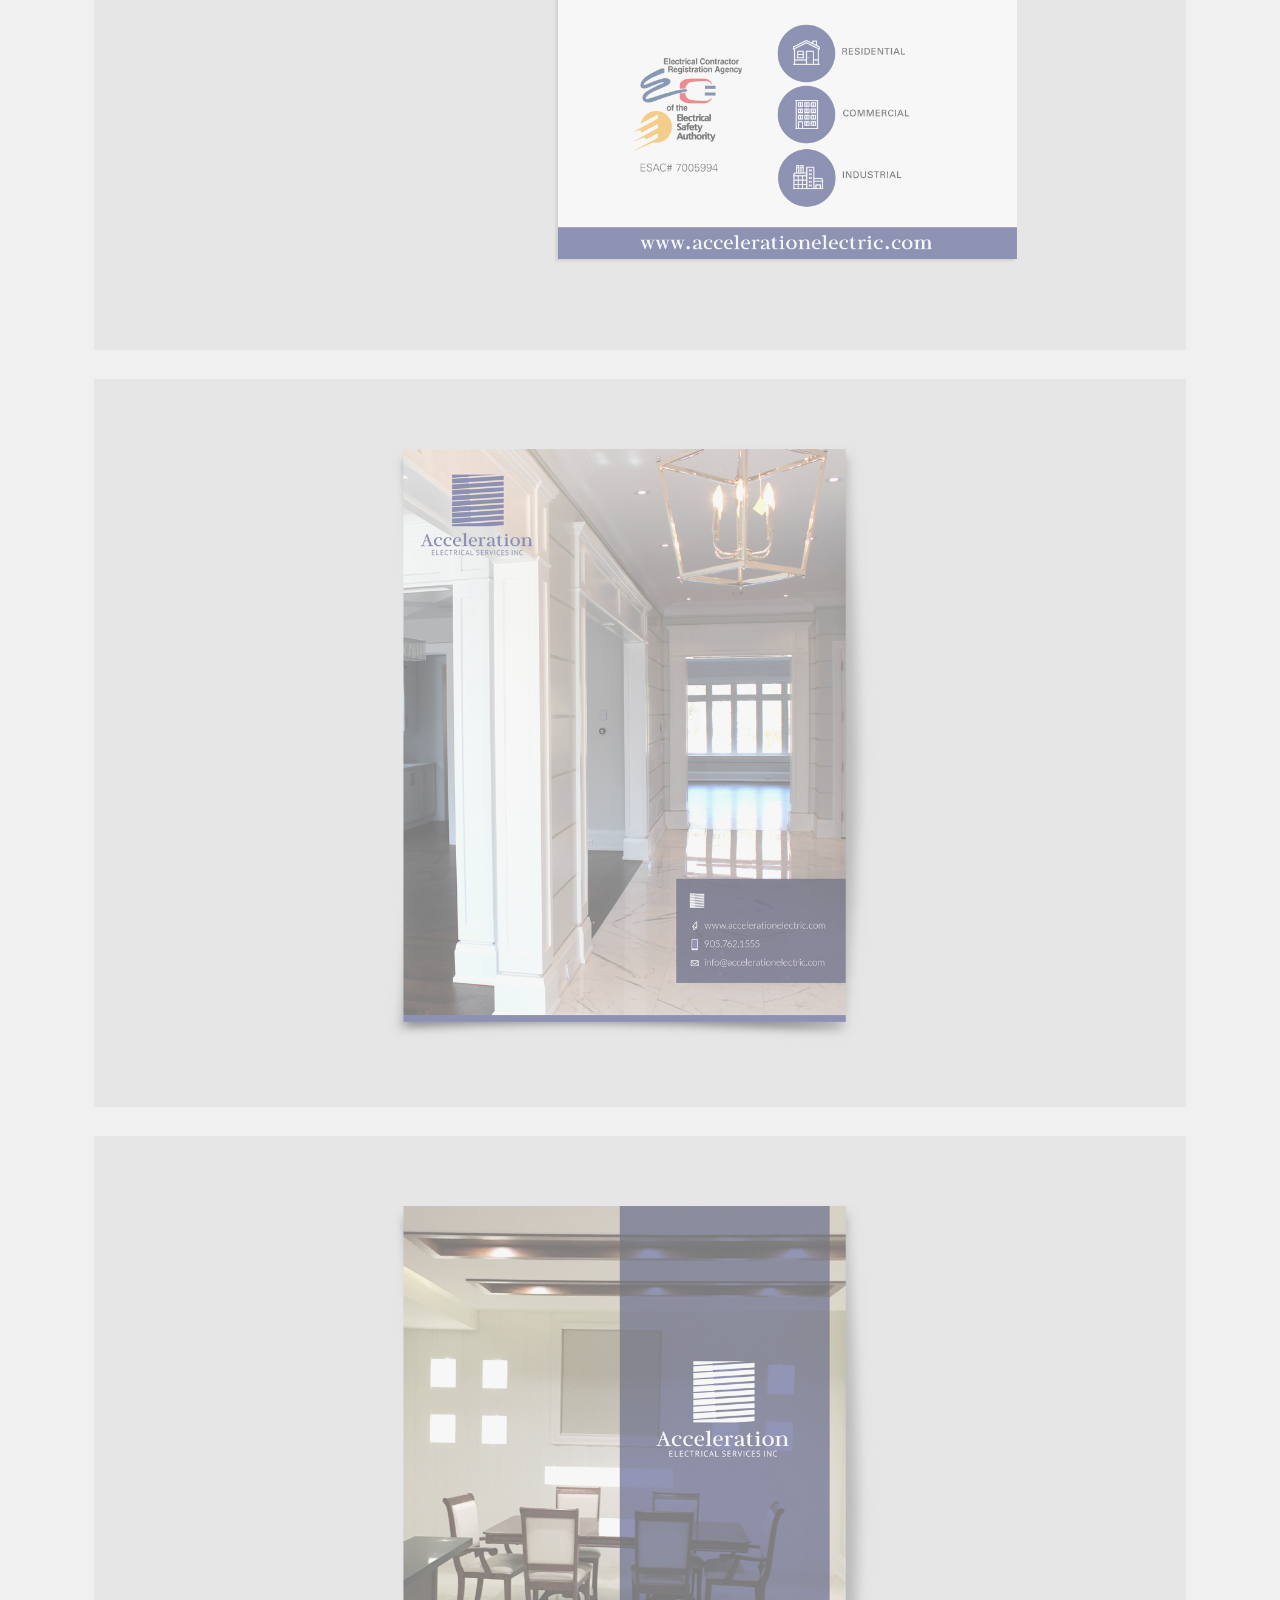
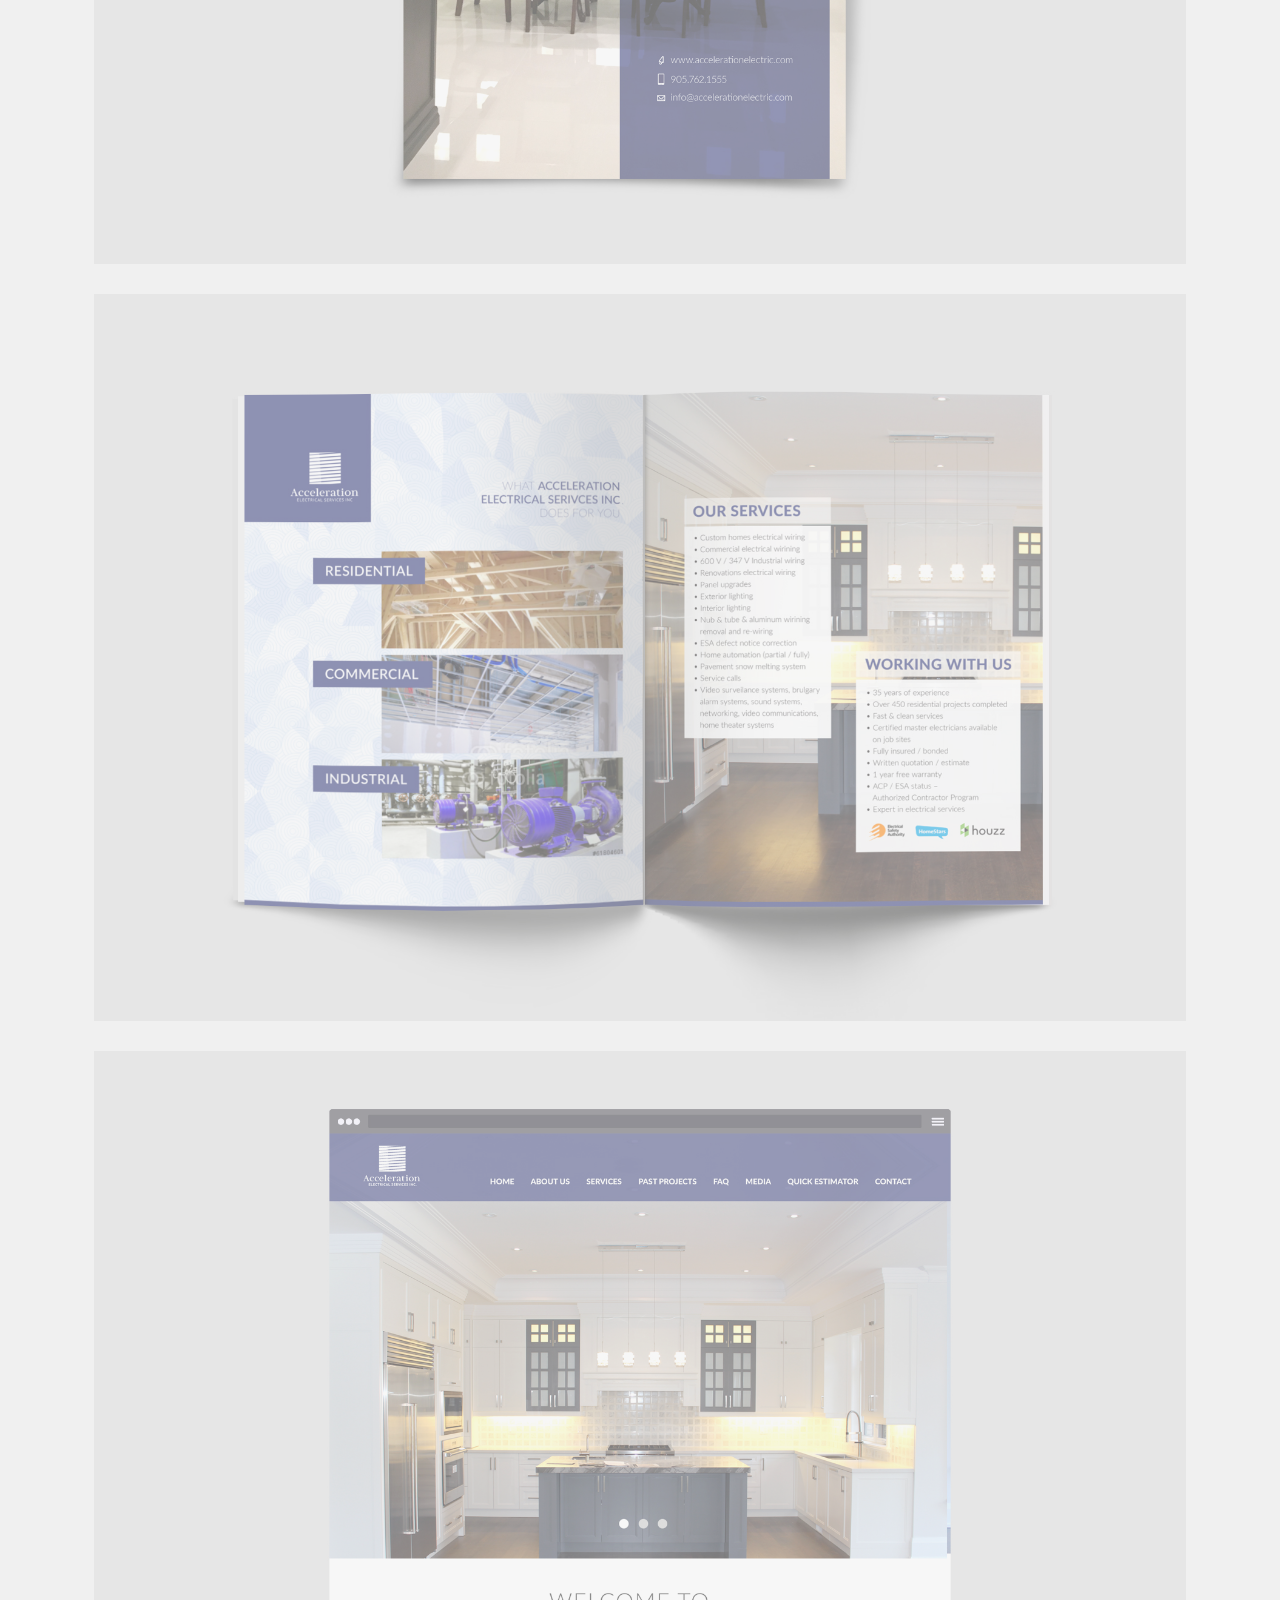
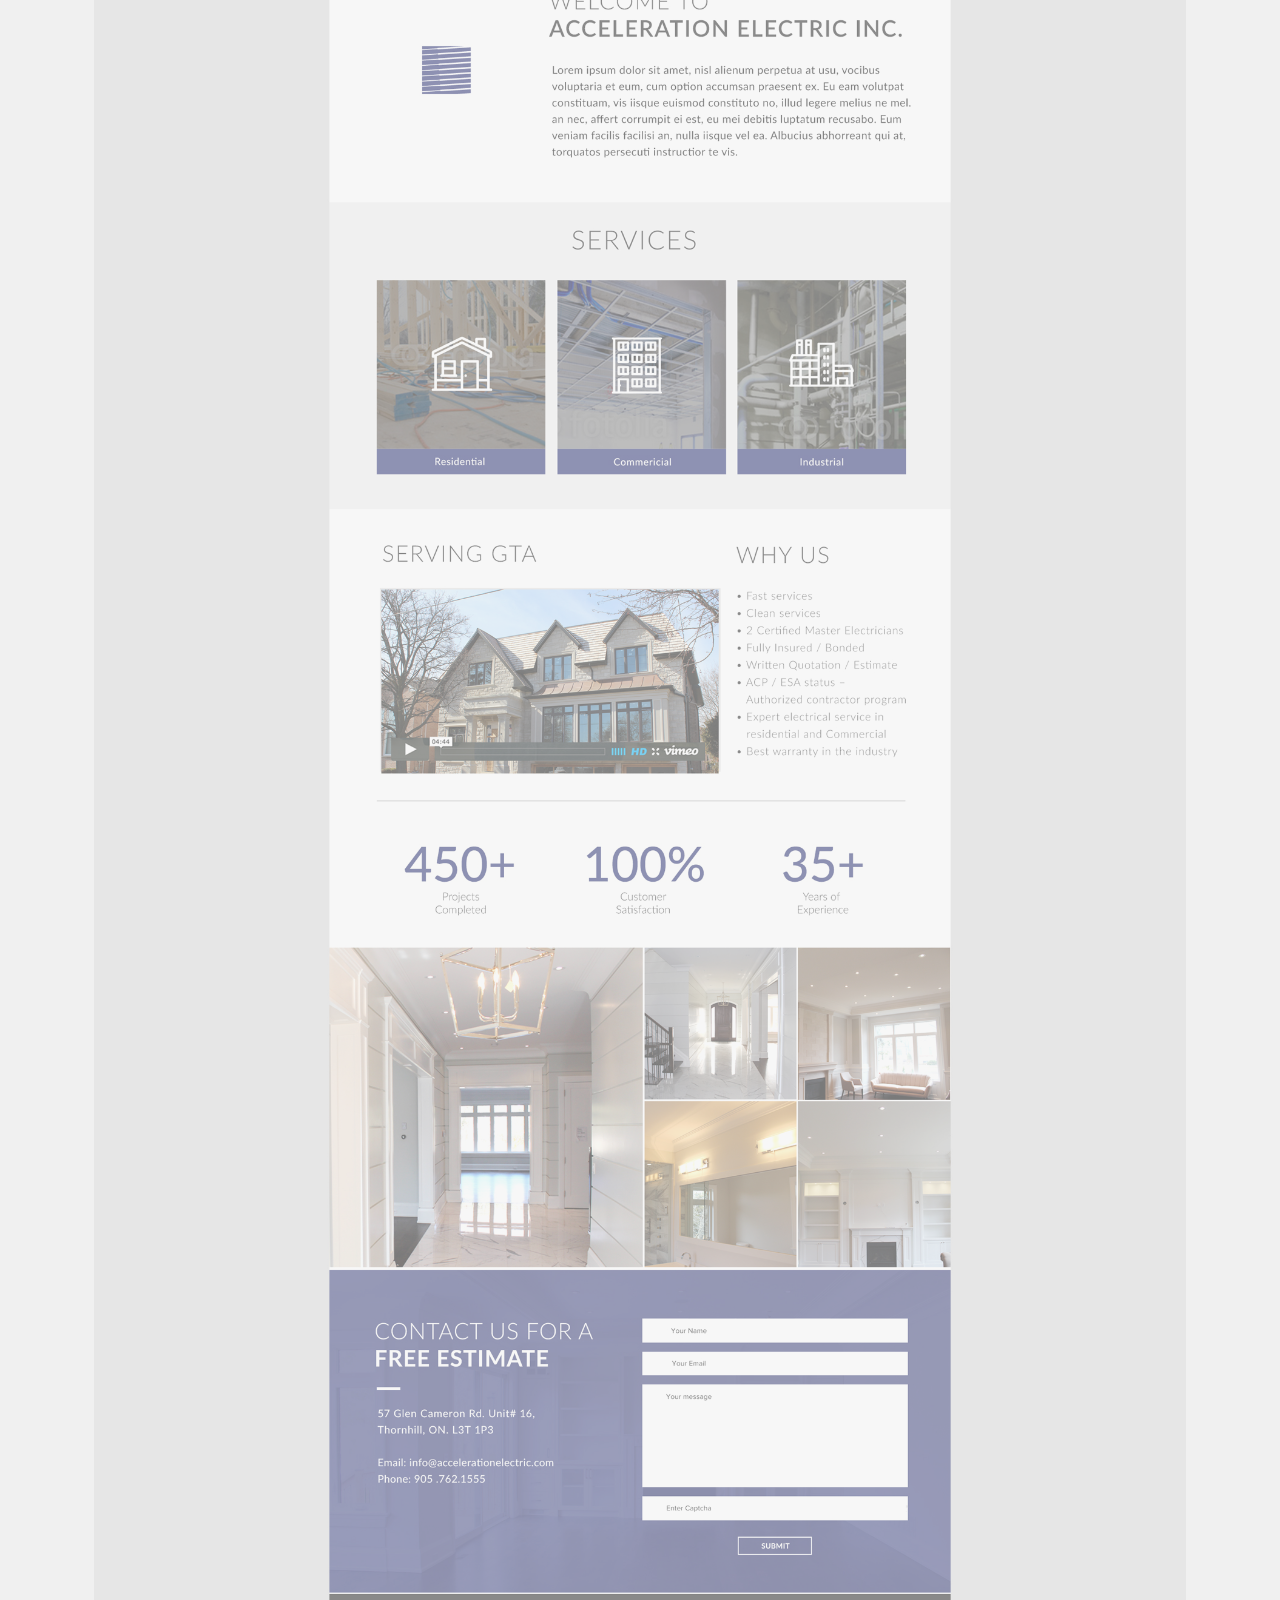
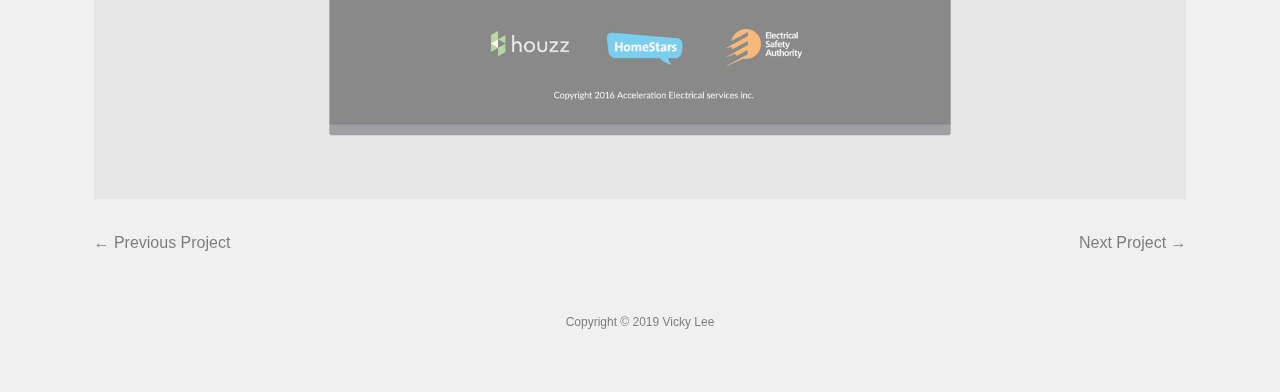
<file: 09.html>
<!doctype html>
<html lang="en">
<head>
<meta charset="utf-8" />
<meta name="description" content="Vicky Lee, Graphic Designer &middot; Graphics &middot; Web &middot; Branding &middot; Illustration" />
<meta name="author" content="Vicky Lee" />
<meta name="viewport" content="width=device-width, initial-scale=1.0"/>

<title>Vicky Lee</title>
<link href="css/style.css" rel="stylesheet" />
<link href='https://fonts.googleapis.com/css?family=Montserrat' rel='stylesheet' type='text/css'>

<!--[if lt IE 9]>
<script src="https://cdnjs.cloudflare.com/ajax/libs/html5shiv/3.7.3/html5shiv.js"></script>
<![endif]-->


<!-- slick page transitions -->
  <link rel="stylesheet" type="text/css" title="default" href="css/main.css">
  <script type="text/javascript" src="js/jquery-1.4.1.min.js"></script>
  <script type="text/javascript" src="js/custom.js"></script>
<!-- slick page transitions -->

<!--page loader-->
<link rel="stylesheet" href="css/fakeLoader.css">
<!--page loader-->

</head>
<body>
<div id="container">

<!--page loader-->

    <!--[if lt IE 7]>
        <p class="browsehappy">You are using an <strong>outdated</strong> browser. Please <a href="http://browsehappy.com/">upgrade your browser</a> to improve your experience.</p>
    <![endif]-->
        <div class="fakeloader"></div>
        <script src="//ajax.googleapis.com/ajax/libs/jquery/1.11.1/jquery.min.js"></script>
        <script src="js/fakeLoader.min.js"></script>
        <script>
            $(document).ready(function(){
                $(".fakeloader").fakeLoader({
                    timeToHide:1200,
                    bgColor:"#f0f0f0",
                    spinner:"spinner1"
                });
            });
        </script>
<!--page loader-->

<header>
	<nav>        
    <div class="left"><a href="../index.html">Work</a></div>
    <div class="right"><a href="../about.html">About</a></div>
    </nav>
</header>

<main>
    <div class="text"> 
        <h1>Acceleration Electrical Services</h1>
        <h2>Branding</h2>
        </br>
        <p><span>Acceleration Electrical Services is a certified and licensed electrical company serving grater Toronto area. I created a brand identity that is based on linear shapes to represent their services along with the specific area the company serves in a modern way.</span></p>
        </br>
        <p>Art Direction <span>Alice Ma</span></br>
        Design <span>Vicky Lee</span><p>
    </br>
    </div>

    <div class="img"><img src="images/09_01.jpg" alt="profile"></div>
    <div class="img"><img src="images/09_02.jpg" alt="profile"></div>
    <div class="img"><img src="images/09_03.jpg" alt="profile"></div>
    <div class="img"><img src="images/09_04.jpg" alt="profile"></div>
    <div class="img"><img src="images/09_05.jpg" alt="profile"></div>
    <div class="img"><img src="images/09_06.jpg" alt="profile"></div>
    </br>
    <div class="previous"><a href="">&#8592; Previous Project</a></div>
    <div class="next"><a href="../08.html">Next Project &#8594;</a></div>
        <div class="clearfix"></div>

	
</main>
<footer>
<p>Copyright &copy; 2019 Vicky Lee</p>
</footer>
</div>
</body>
</html>
</file>
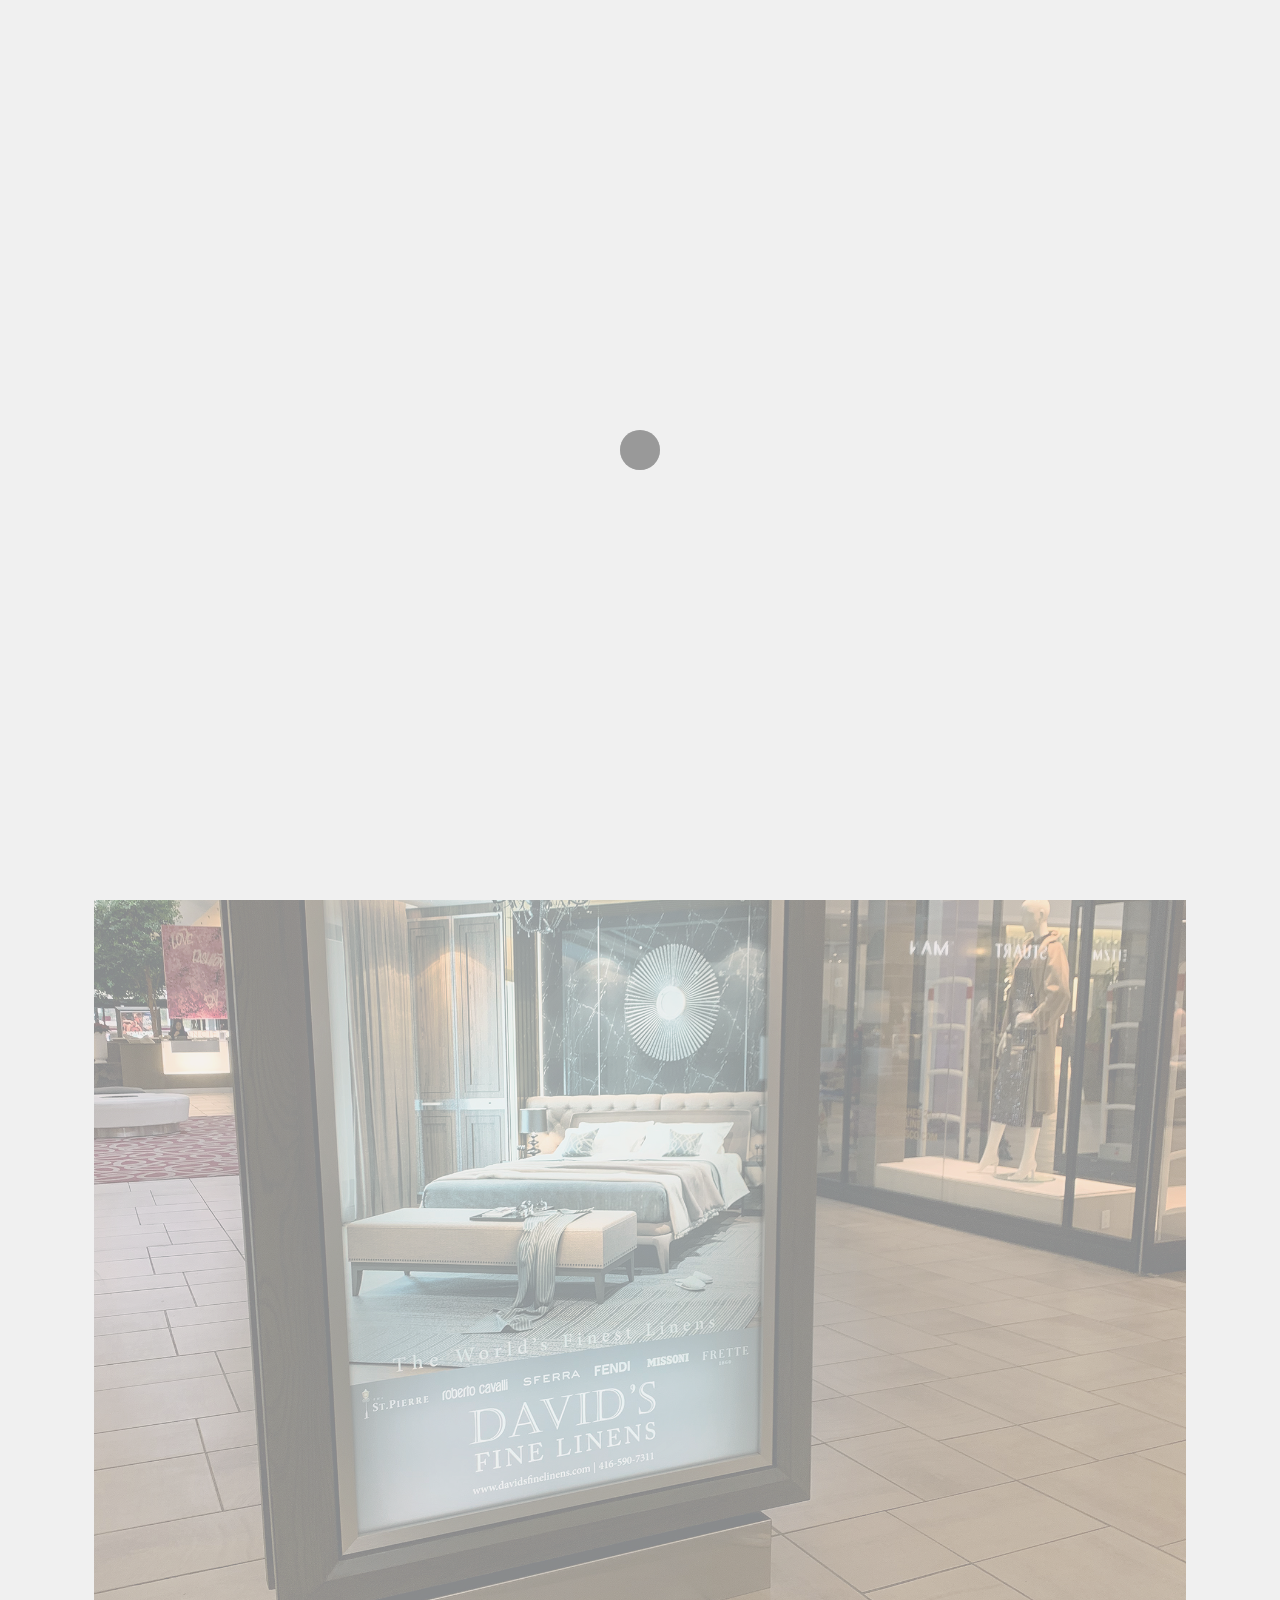
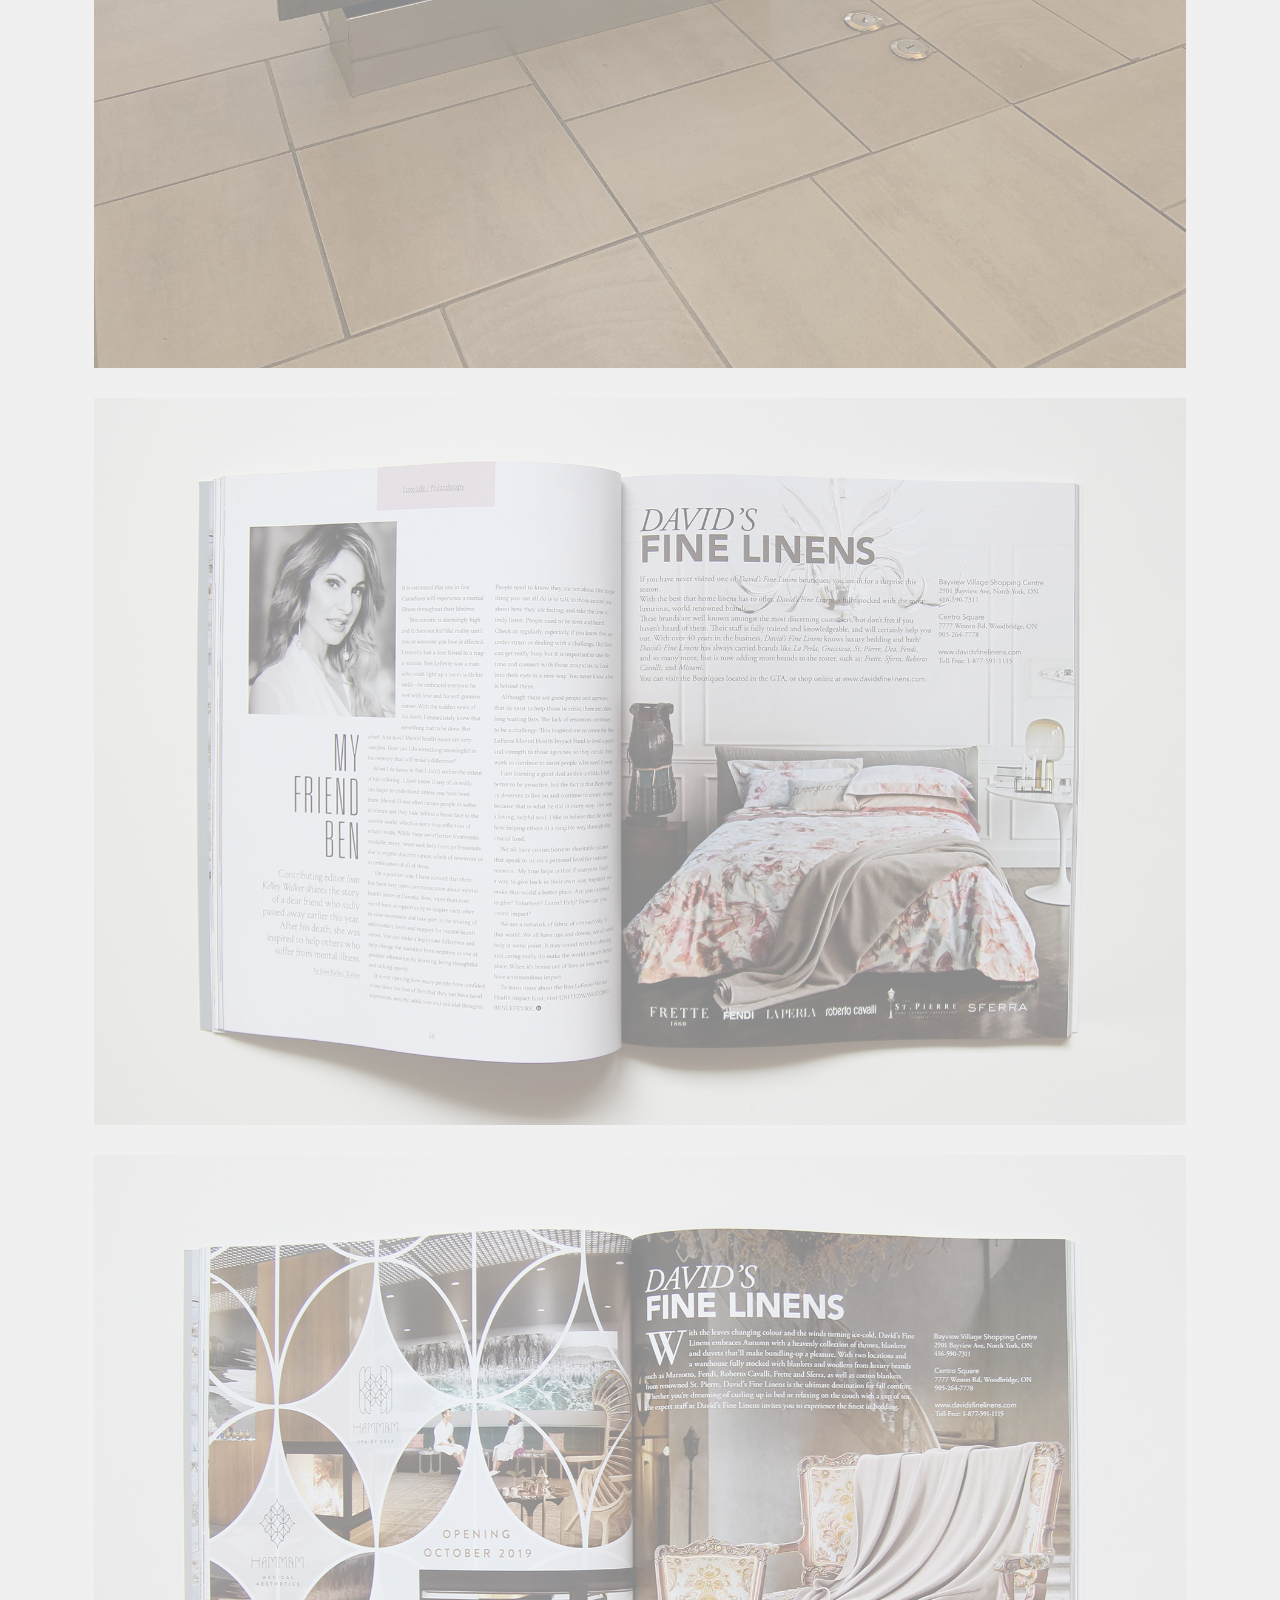
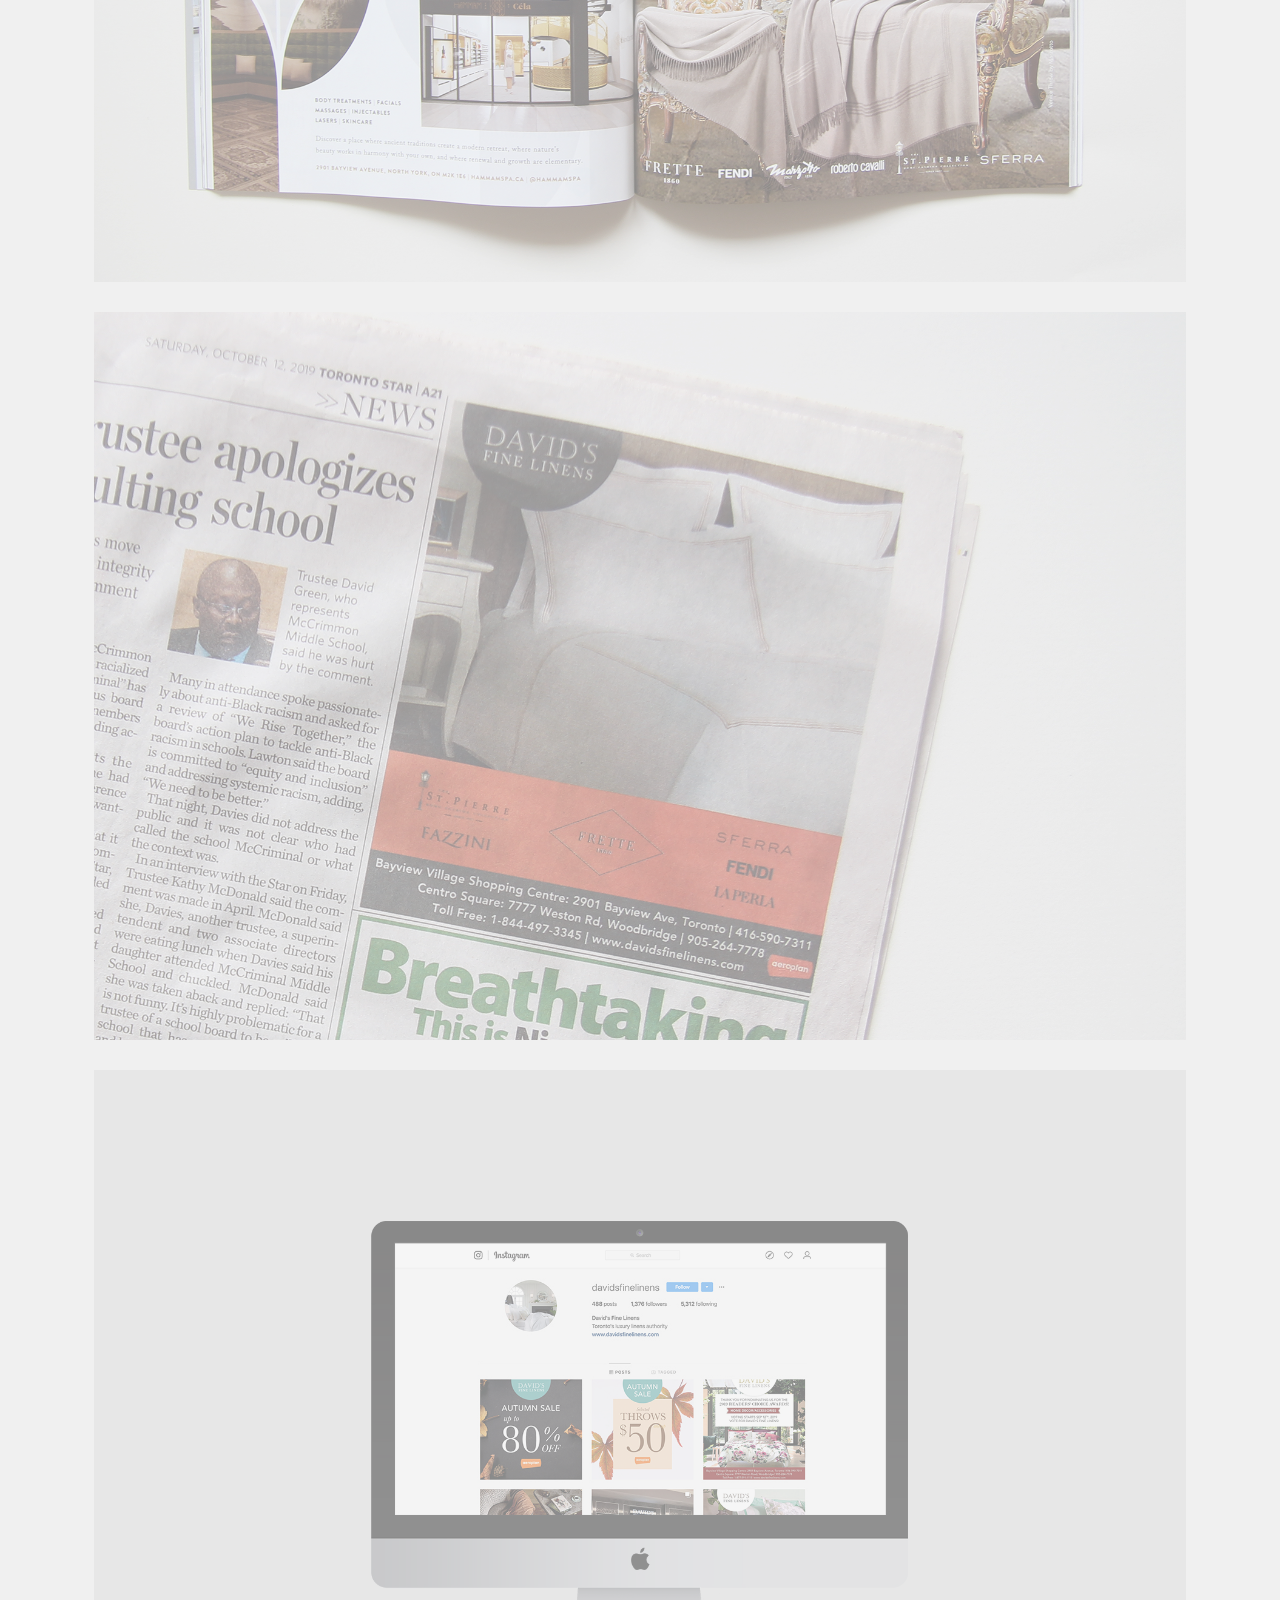
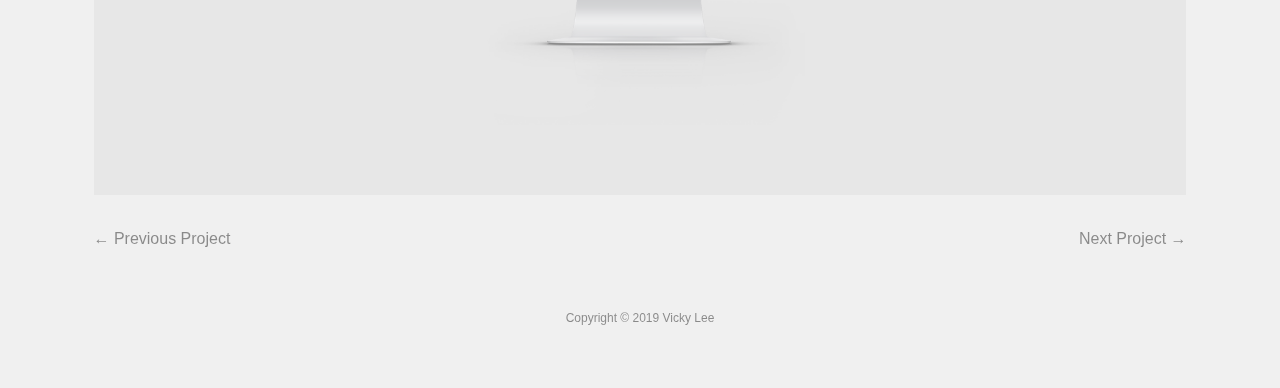
<file: 10.html>
<!doctype html>
<html lang="en">
<head>
<meta charset="utf-8" />
<meta name="description" content="Vicky Lee, Graphic Designer &middot; Graphics &middot; Web &middot; Branding &middot; Illustration" />
<meta name="author" content="Vicky Lee" />
<meta name="viewport" content="width=device-width, initial-scale=1.0"/>

<title>Vicky Lee</title>
<link href="css/style.css" rel="stylesheet" />
<link href='https://fonts.googleapis.com/css?family=Montserrat' rel='stylesheet' type='text/css'>

<!--[if lt IE 9]>
<script src="https://cdnjs.cloudflare.com/ajax/libs/html5shiv/3.7.3/html5shiv.js"></script>
<![endif]-->


<!-- slick page transitions -->
  <link rel="stylesheet" type="text/css" title="default" href="css/main.css">
  <script type="text/javascript" src="js/jquery-1.4.1.min.js"></script>
  <script type="text/javascript" src="js/custom.js"></script>
<!-- slick page transitions -->

<!--page loader-->
<link rel="stylesheet" href="css/fakeLoader.css">
<!--page loader-->

</head>
<body>
<div id="container">

<!--page loader-->

    <!--[if lt IE 7]>
        <p class="browsehappy">You are using an <strong>outdated</strong> browser. Please <a href="http://browsehappy.com/">upgrade your browser</a> to improve your experience.</p>
    <![endif]-->
        <div class="fakeloader"></div>
        <script src="//ajax.googleapis.com/ajax/libs/jquery/1.11.1/jquery.min.js"></script>
        <script src="js/fakeLoader.min.js"></script>
        <script>
            $(document).ready(function(){
                $(".fakeloader").fakeLoader({
                    timeToHide:1200,
                    bgColor:"#f0f0f0",
                    spinner:"spinner1"
                });
            });
        </script>
<!--page loader-->

<header>
	<nav>        
    <div class="left"><a href="../index.html">Work</a></div>
    <div class="right"><a href="../about.html">About</a></div>
    </nav>
</header>

<main>
    <div class="text"> 
        <h1>David's Fine Linens</h1>
        <h2>Marketing Collateral</h2>
        </br>
        <p><span>David’s Fine Linens was established in 1977 with a continuing mission to bring top quality European linens to the North American market. In addition to the finest bed linens, they also sell exquisite table linens, pillows, duvets, bathroom accessories and home décor items from around the world. They have two retail boutiques at the Bayview Village Shopping Centre and Centro Square in Ontario. For the customer who likes to shop from home, they offer convenient on-line shopping with a fast delivery service.</span></p>
        </br>
        <p>Art Direction <span>Carla Virgona</span></br>
        Design <span>Vicky Lee</span><p>
    </br>
    </div>

    <div class="img"><img src="images/10_01.jpg" alt="David's Fine Linens"></div>
    <div class="img"><img src="images/10_02.jpg" alt="David's Fine Linens"></div>
    <div class="img"><img src="images/10_03.jpg" alt="David's Fine Linens"></div>
    <div class="img"><img src="images/10_04.jpg" alt="David's Fine Linens"></div>
    <div class="img"><img src="images/10_05.jpg" alt="David's Fine Linens"></div>
    </br>
    <div class="previous"><a href="">&#8592; Previous Project</a></div>
    <div class="next"><a href="../08.html">Next Project &#8594;</a></div>
        <div class="clearfix"></div>

	
</main>
<footer>
<p>Copyright &copy; 2019 Vicky Lee</p>
</footer>
</div>
</body>
</html>
</file>
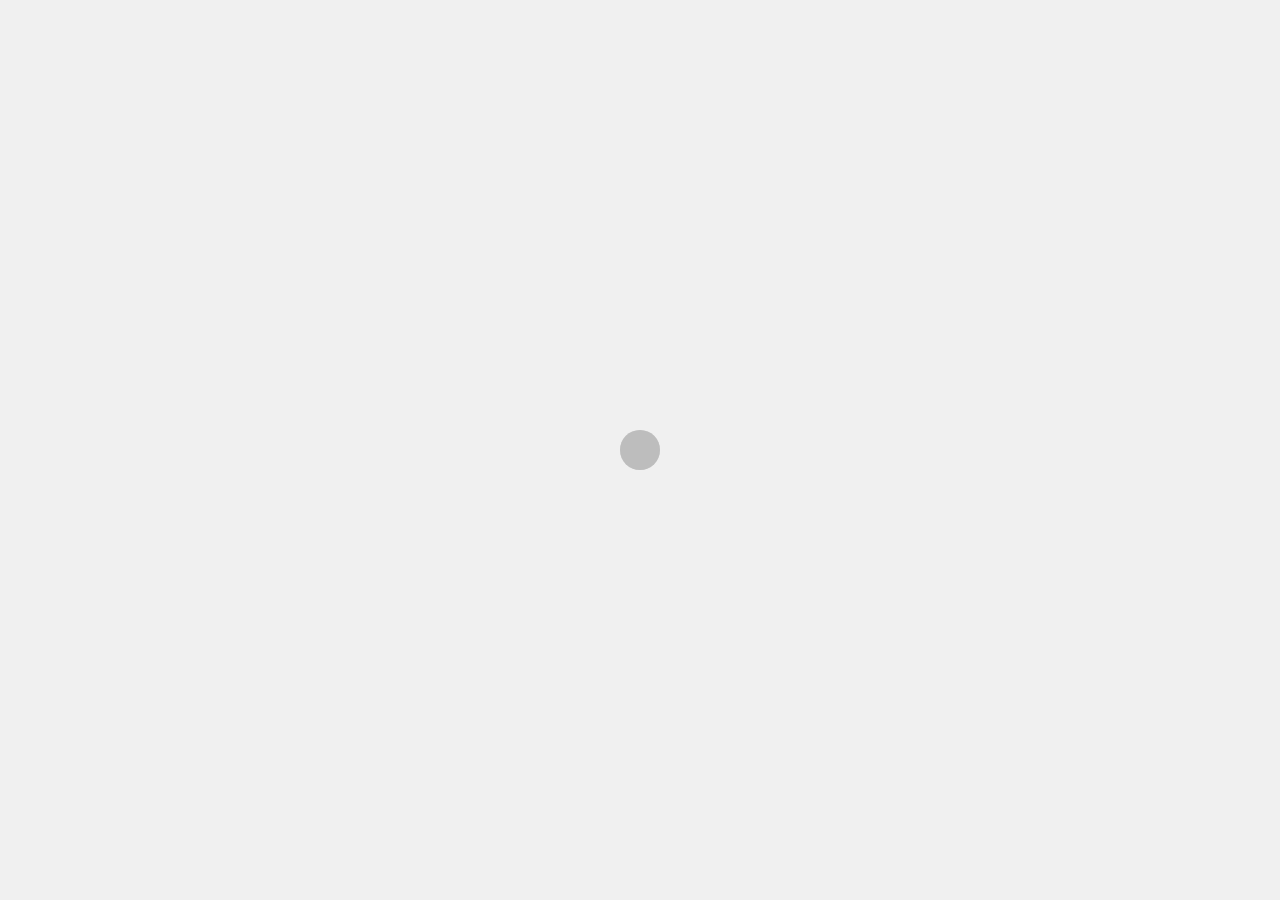
<file: about.html>
<!doctype html>
<html lang="en">
<head>
<meta charset="utf-8" />
<meta name="description" content="Vicky Lee, Graphic Designer &middot; Graphics &middot; Web &middot; Branding &middot; Illustration" />
<meta name="author" content="Vicky Lee" />
<meta name="viewport" content="width=device-width, initial-scale=1.0"/>

<title>Vicky Lee</title>
<link href="css/style.css" rel="stylesheet" />
<link href='https://fonts.googleapis.com/css?family=Montserrat' rel='stylesheet' type='text/css'>

<!--[if lt IE 9]>
<script src="https://cdnjs.cloudflare.com/ajax/libs/html5shiv/3.7.3/html5shiv.js"></script>
<![endif]-->


<!-- slick page transitions -->
  <link rel="stylesheet" type="text/css" title="default" href="css/main.css">
  <script type="text/javascript" src="js/jquery-1.4.1.min.js"></script>
  <script type="text/javascript" src="js/custom.js"></script>
<!-- slick page transitions -->

<!--page loader-->
<link rel="stylesheet" href="css/fakeLoader.css">
<!--page loader-->

</head>
<body>
<div id="container">

<!--page loader-->

    <!--[if lt IE 7]>
        <p class="browsehappy">You are using an <strong>outdated</strong> browser. Please <a href="http://browsehappy.com/">upgrade your browser</a> to improve your experience.</p>
    <![endif]-->
        <div class="fakeloader"></div>
        <script src="//ajax.googleapis.com/ajax/libs/jquery/1.11.1/jquery.min.js"></script>
        <script src="js/fakeLoader.min.js"></script>
        <script>
            $(document).ready(function(){
                $(".fakeloader").fakeLoader({
                    timeToHide:1200,
                    bgColor:"#f0f0f0",
                    spinner:"spinner1"
                });
            });
        </script>
<!--page loader-->

<header>
	<nav>        
    <div class="left"><a href="../index.html">Work</a></div>
    <div class="right"><a href="../about.html">About</a></div>
    </nav>
</header>

<main>
    <div class="about"><img src="images/about.jpg" alt="profile"></div>
    <div class="text"> 
    <p><span>Vicky Lee is a graphic designer based in Toronto, Canada. My objective is to create strategic and innovative design focusing on interaction and communication between diverse cultures and communities. I am usually seeking to work with cool people so feel free to contact me.
    </span></p>
    </br>
    <p><span>designervickylee[at]gmail.com</span></p></br>
    </div>
    </br>




	
</main>
<footer>
<p>Copyright &copy; 2019 Vicky Lee</p>
</footer>
</div>
</body>
</html>
</file>
<file: css/style.css>
@charset "utf-8";
header, nav, main, aside, footer {display: block; }
img, embed, object, video {max-width: 100%;}

.obfuscate span { display: none; }

body {
	margin: 0 auto;
	padding: 0 auto;
	font-family: 'Karla', sans-serif;
	font-weight: 400;
	letter-spacing: 0pt;
	background: rgb(240,240,240);
	color: #000;


}

#container {
	margin: 0 auto;
	padding: 0 auto;
	width: 100%;


}

.pace {
  -webkit-pointer-events: none;
  pointer-events: none;

  -webkit-user-select: none;
  -moz-user-select: none;
  user-select: none;
}









/* header */
header{
	margin: 0 auto;
	padding: 4vw 0 0 0;
	width: 100%; /* 273.2vw 1366px; */
	height: 50px;
	float: left;
	z-index: 1;



}

header nav .left {
	margin: 0 auto;
	padding: 0 0 0 7.3vw;
	float: left;
	position: absolute;

}


header nav .left {
	font-size: 1.2em;
	font-family: 'Karla', sans-serif;
	font-weight: 400;
	text-decoration: none;
	letter-spacing: 0pt;
	margin: 0 auto;


}

header nav .left a {
	text-decoration: none;
	color: #000;
}


/* nav */
header nav {
	margin: 0 auto;
	padding: 0 auto;
	width: 100%; /* 1366px; */
	height: 50px;
	float: left;
	z-index: 1;
	position: absolute;
	position: fixed;
}


header nav .right {
	margin: 0 auto;
	padding: 0 7.3vw 0 0;
	font-weight: 400;	
	float: right;
}

header nav .right a {
	font-size: 1.2em;
	font-family: 'Karla', sans-serif;	
	font-weight: 400;	
	padding: 0 0 0 0px;
	color: #000;
	text-decoration: none;


}


/* title */

header .title h1 {
	font-size: 3.5vw;
	font-family: 'Baskervville', serif;
	font-weight: 400;
	text-decoration: none;
	letter-spacing: none;
	text-align: center;
	margin: 0 auto;
	padding: 7vw 0 0 0vw;

}

header p {
	font-size: 1.2vw;
	font-family: 'Karla', sans-serif;
	font-weight: 300;
	text-decoration: none;
	letter-spacing: none;
	margin: 0 auto;


}




/* main */

main .main {
	width: 94%; /* 1366px; */
	margin: 0 auto;
	padding: 17vw 2vw 0 2vw;
	text-align: center;
}

main .text {
	margin: auto;
	width: 40%;
	height: auto;
	line-height: 130%;


}

main .img {
	margin: 0 auto;
	width: 90.7%;
	height: auto;
	padding: 1vw 1vw 1vw 1vw;
}

main .about {
	margin: auto;
	width: 40%;
	padding: 1vw 1vw 1vw 1vw;
}

main h1 {
	font-size: 2.5em;
	font-family: 'Baskervville', serif;
	font-weight: 400;
	text-decoration: none;
	letter-spacing: 0pt;
	line-height: 1.2em;
	margin: 0 auto;

}

main h2 {
	font-size: 0.9em;
	font-family: 'Karla', sans-serif;
	font-weight: 400;
	text-transform: uppercase;
	text-decoration: none;
	letter-spacing: 0.5pt;
	line-height: 1.3em;
	margin: 0 auto;
	color: rgb(128,128,128);

}

main p {
	font-size: 1em;
	font-family: 'Karla', sans-serif;
	font-weight: 400;
	text-decoration: none;
	letter-spacing: 0pt;
	line-height: 1.5em;
	margin: 0 auto;

}

main .text p span{
	color: rgb(128,128,128);
}

/* work */
main {
	width: 94%; /* 1366px; */
	margin: 0 auto;
	padding: 10vw 2vw 0 2vw;
	text-align: center;
}

main figure {
	margin-bottom: 3vw; /*43.2px*/
	margin-left: 1.5vw;
	margin-right: 1.5vw;
}

main figure img {
	width: 100%;
	height: auto;

}

.clearfix {
	clear: both;
}


/* previous and next button */
main .previous a {
	float: left;
	text-align: left;
	font-size: 1em;
	font-family: 'Karla', sans-serif;
	font-weight: 400;
	text-decoration: none;
	letter-spacing: 0pt;
	margin: 0 auto;
	padding: 0 0 0 4.3vw;
	color: #000;

} 

main .next a {
	float: right;
	text-align: right;
	font-size: 1em;
	font-family: 'Karla', sans-serif;
	font-weight: 400;
	text-decoration: none;
	letter-spacing: 0pt;
	margin: 0 auto;
	padding: 0 4.3vw 0 0;
	color: #000;

} 

/* footer */
footer {
	padding-top: 4vw; 
	padding-bottom: 4vw; 
}


footer p {
	text-align: center;
	font-size: 12px;
}





/* jQuery */

figure img {
	max-width: 100%;
    width: auto;
}

figure {	    
	width: calc(33.33% - 3vw);
    margin: 0 auto;
	padding: 0;
	position: relative;
	float: left;
	display: block;
	cursor: pointer;
	overflow: hidden;
}


figure:hover figcaption {
	-ms-filter: progid:DXImageTransform.Microsoft.Alpha(Opacity=100);
	filter: alpha(opacity=100);
	opacity: .7;
	top: 0;
}

figcaption {
	-ms-filter: progid:DXImageTransform.Microsoft.Alpha(Opacity=0);
	filter: alpha(opacity=0);
	opacity: 0;
	position: absolute;
	height: 100%;
	width: 100%;
	text-align: center;
	background: #000;
	color: #000;
	-webkit-transition: all .05s ease;
	-moz-transition: all .05s ease;
	-o-transition: all .05s ease;
	-ms-transition: all .05s ease;
	transition: all .05s ease;
	-webkit-transition-delay: .05s;
	-moz-transition-delay: .05s;
	-o-transition-delay: .05s;
	-ms-transition-delay: .05s;
	transition-delay: .05s;
}


/* enlarge thumbnails when hover
figure { transition: all .2s ease-in-out; }
figure:hover { 
	transform: scale(1.1); }
    -webkit-transform: scale(1.1);
    -ms-transform: scale(1.1);
*/


figcaption h2 {
	font-weight: 700;
	color: #000;
	padding: 0;
	margin: 11vw 0 0 0; 
	font-size: 1.625vw; 
	font-family: 'Karla', sans-serif;
	letter-spacing: 0pt;
	color: #fff;
}

figcaption h3 {
	font-weight: 400;
	margin: 5px 0 6.25vw 0; /*100px*/
	font-size: 1vw;
	font-family: 'Karla', sans-serif;
	letter-spacing: 0pt;
	color: #fff;
} 																																																																																		



figure:hover h3,figure:hover p {
	left: 0;
}




/* responsive */


@media only screen and (max-width: 768px) {


figure {	
    	width: 45%;
    	height: 45%;

}

figcaption h2 {
	padding: 0;
	margin: 19vw 0 0 0; 
	font-size: 2vw; 

}

figcaption h3 {
	margin: 5px 0 6.25vw 0;
	font-size: 1.5vw; 

} 	

header {
	padding: 4vw 0 0 0;
}

main {
	padding: 30vw 2vw 0 2vw;


}


main .about {
	margin: auto;
	width: 97%;

}

main .text {
	margin: auto;
	width: 97%;
	height: auto;
	line-height: 130%;
}



@media only screen and (max-width: 480px) {

figure {	
    	width: 97.5%;
    	height: 97.5%;
}

figcaption h2 {
	padding: 0;
	margin: 35vw 0 0 0;
	font-size: 4vw; /*18px*/
}

figcaption h3 {
	margin: 5px 0 6.25vw 0; /*100px*/
	font-size: 2.7vw; /* =13/16px */

} 	
s
header {
	padding: 5vw 0 0 0;
}

main {
	padding: 30vw 2vw 0 2vw;
}


main .about {
	margin: auto;
	width: 96%;

}

main .text {
	margin: auto;
	width: 96%;
	height: auto;
	line-height: 130%;

}
}
</file>
<file: css/main.css>
@charset "utf-8";
header, nav, main, aside, footer {display: block; }
img, embed, object, video {max-width: 100%;}
		
/* ----------  primary layout ---------- */

#wrapper {
		width: 950px;
		margin: 0 auto;
		}
		
#header {
		padding-top: 40px;
		width: 950px;
		}
		
a:link,		
a:visited {
		color: #000;
		text-decoration: none;
		}
</file>
<file: css/fakeLoader.css>
@charset "utf-8";
header, nav, main, aside, footer {display: block; }
img, embed, object, video {max-width: 100%;}

.obfuscate span { display: none; }

/**********************
 *CSS Animations by:
 *http://codepen.io/vivinantony
***********************/
.spinner1 {
  width: 40px;
  height: 40px;
  position: relative;
}


.double-bounce1, .double-bounce2 {
  width: 100%;
  height: 100%;
  border-radius: 50%;
  background-color: #000;
  opacity: 0.6;
  position: absolute;
  top: 0;
  left: 0;
  
  -webkit-animation: bounce 2.0s infinite ease-in-out;
  animation: bounce 2.0s infinite ease-in-out;
}

.double-bounce2 {
  -webkit-animation-delay: -1.0s;
  animation-delay: -1.0s;
}

@-webkit-keyframes bounce {
  0%, 100% { -webkit-transform: scale(0.0) }
  50% { -webkit-transform: scale(1.0) }
}

@keyframes bounce {
  0%, 100% { 
    transform: scale(0.0);
    -webkit-transform: scale(0.0);
  } 50% { 
    transform: scale(1.0);
    -webkit-transform: scale(1.0);
  }
}
</file>
